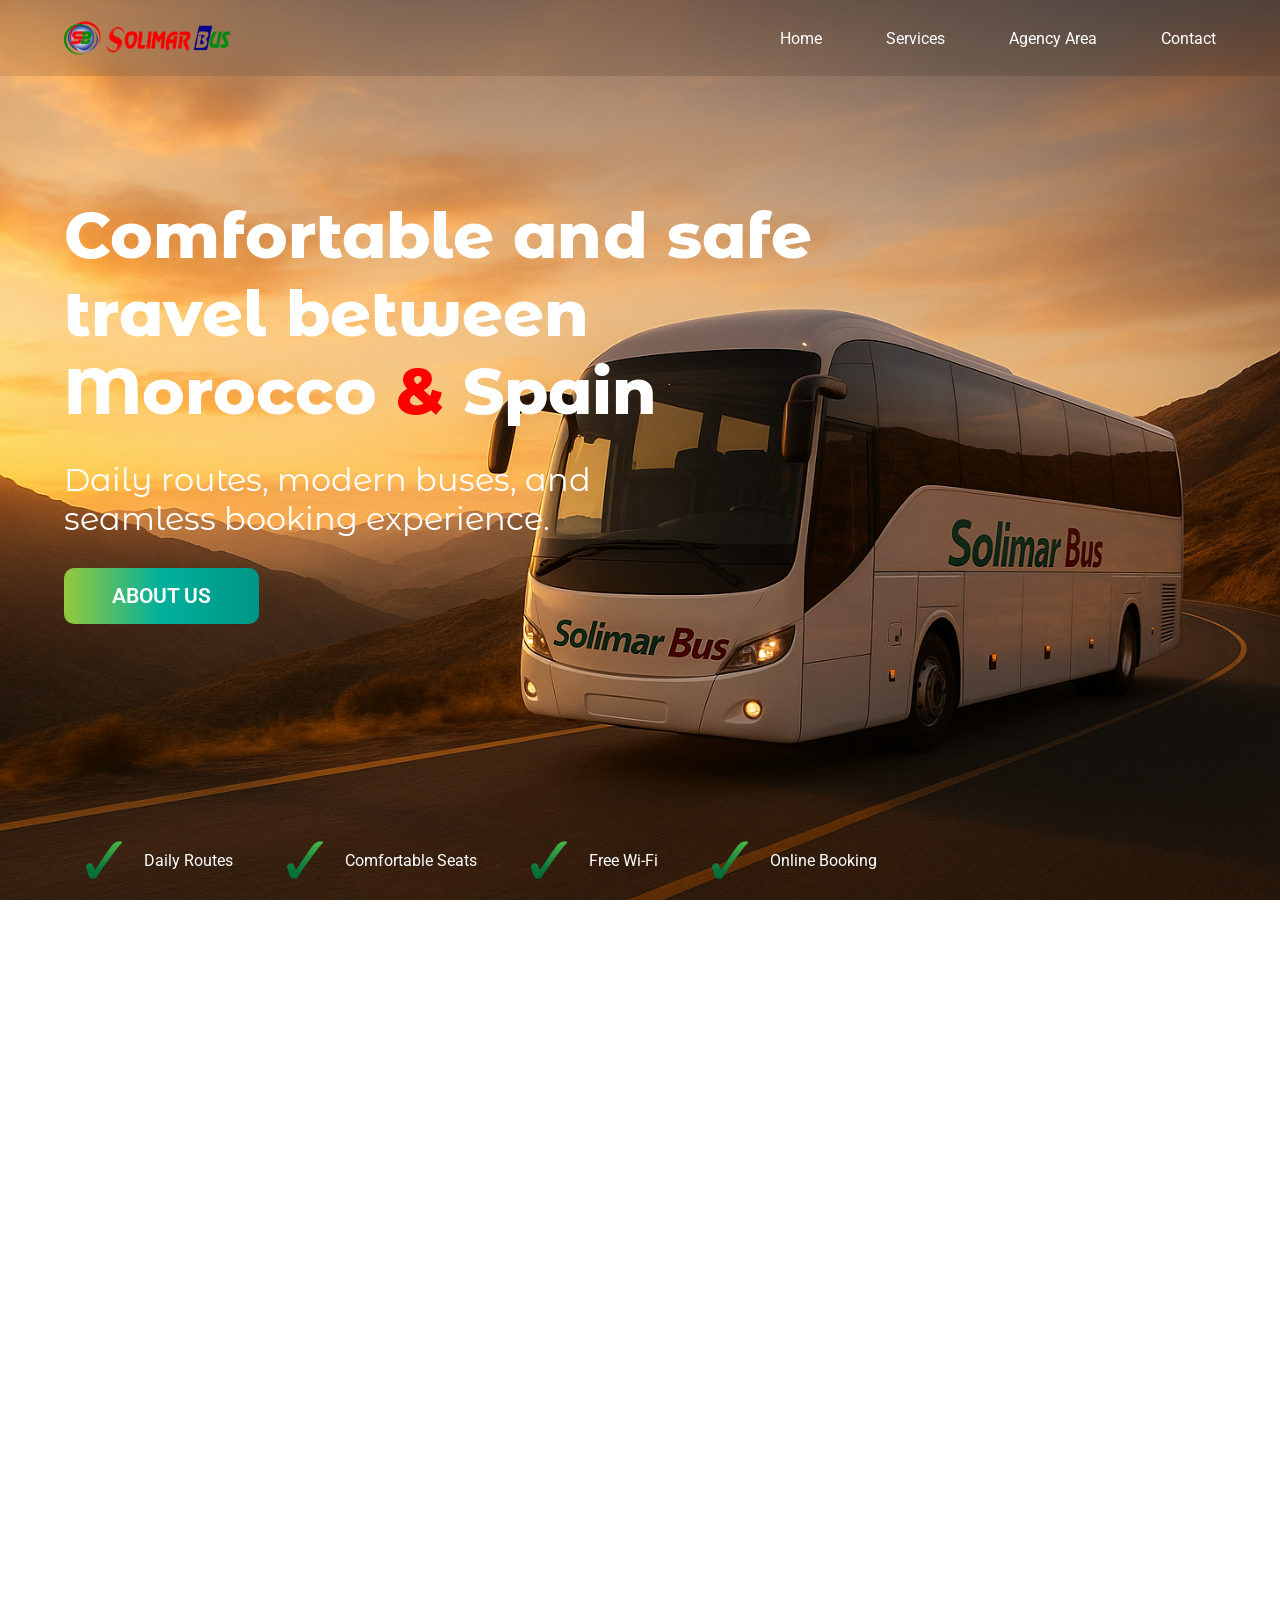
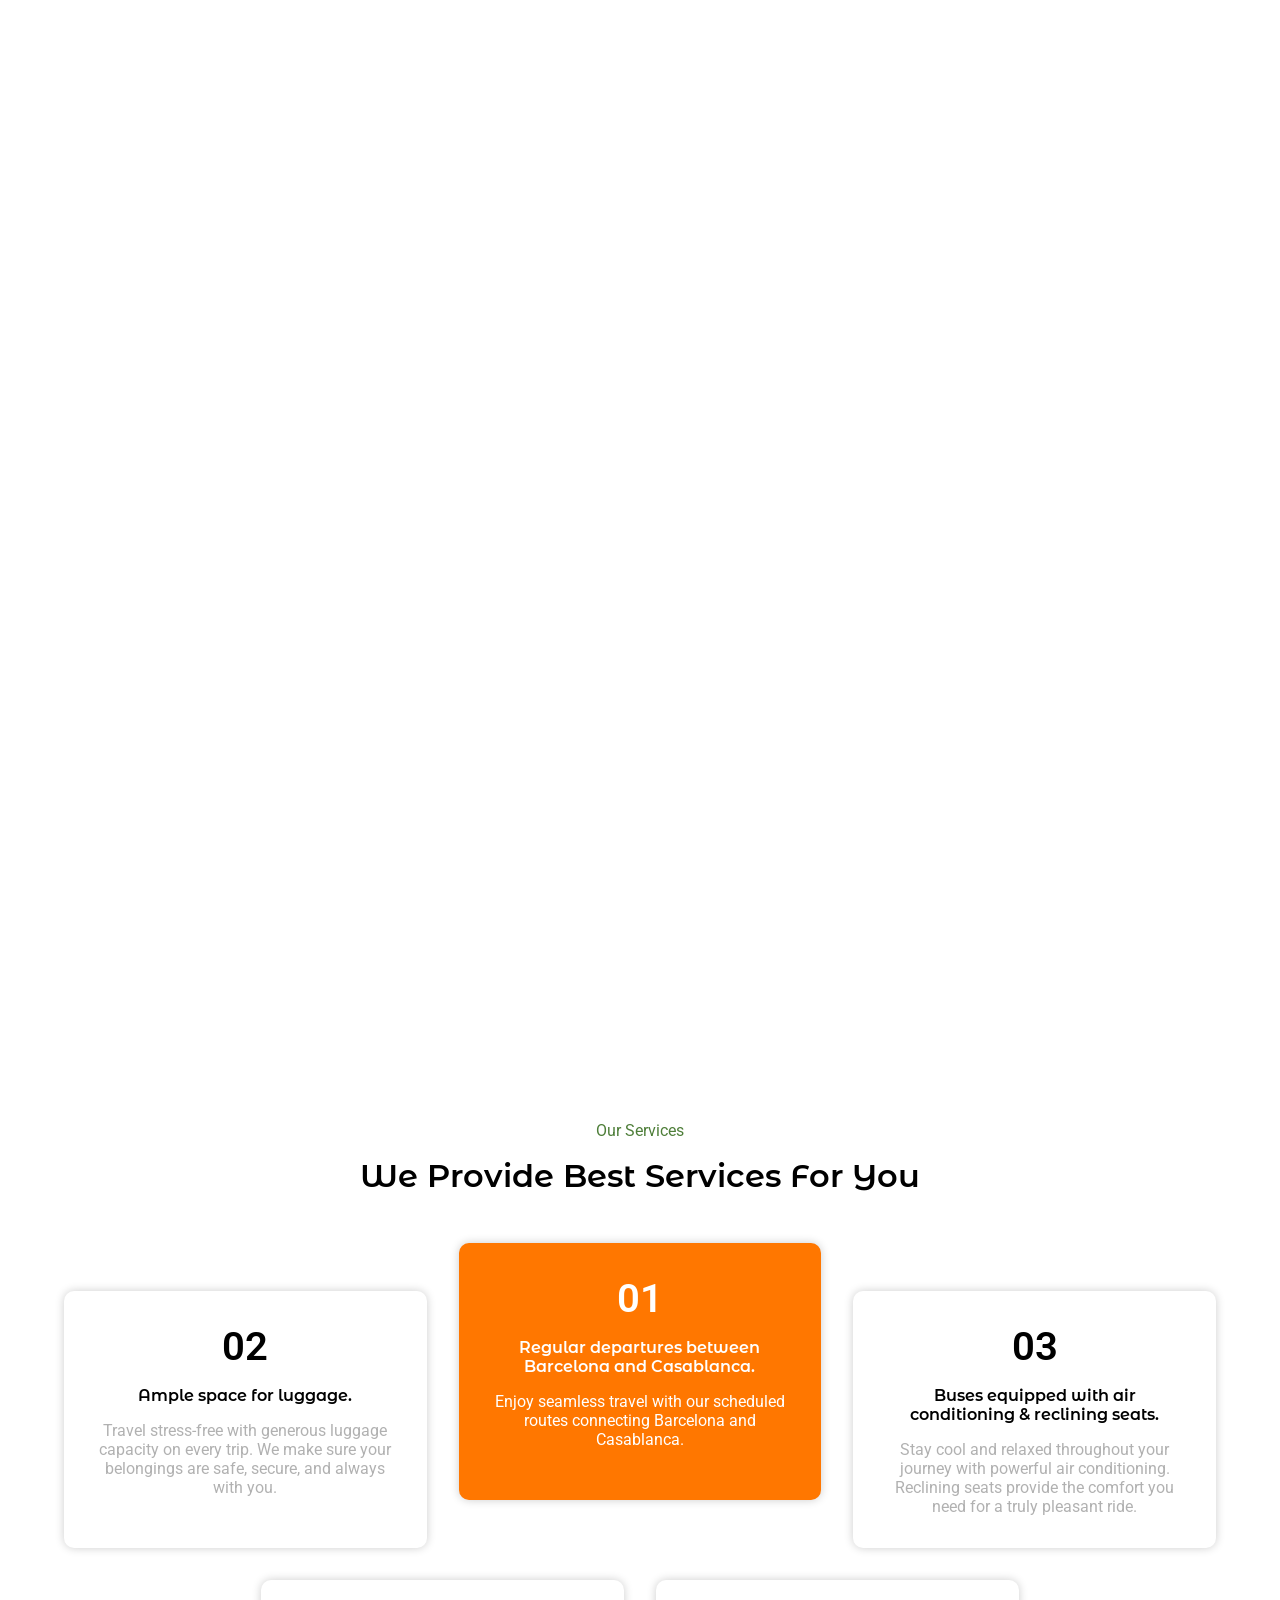
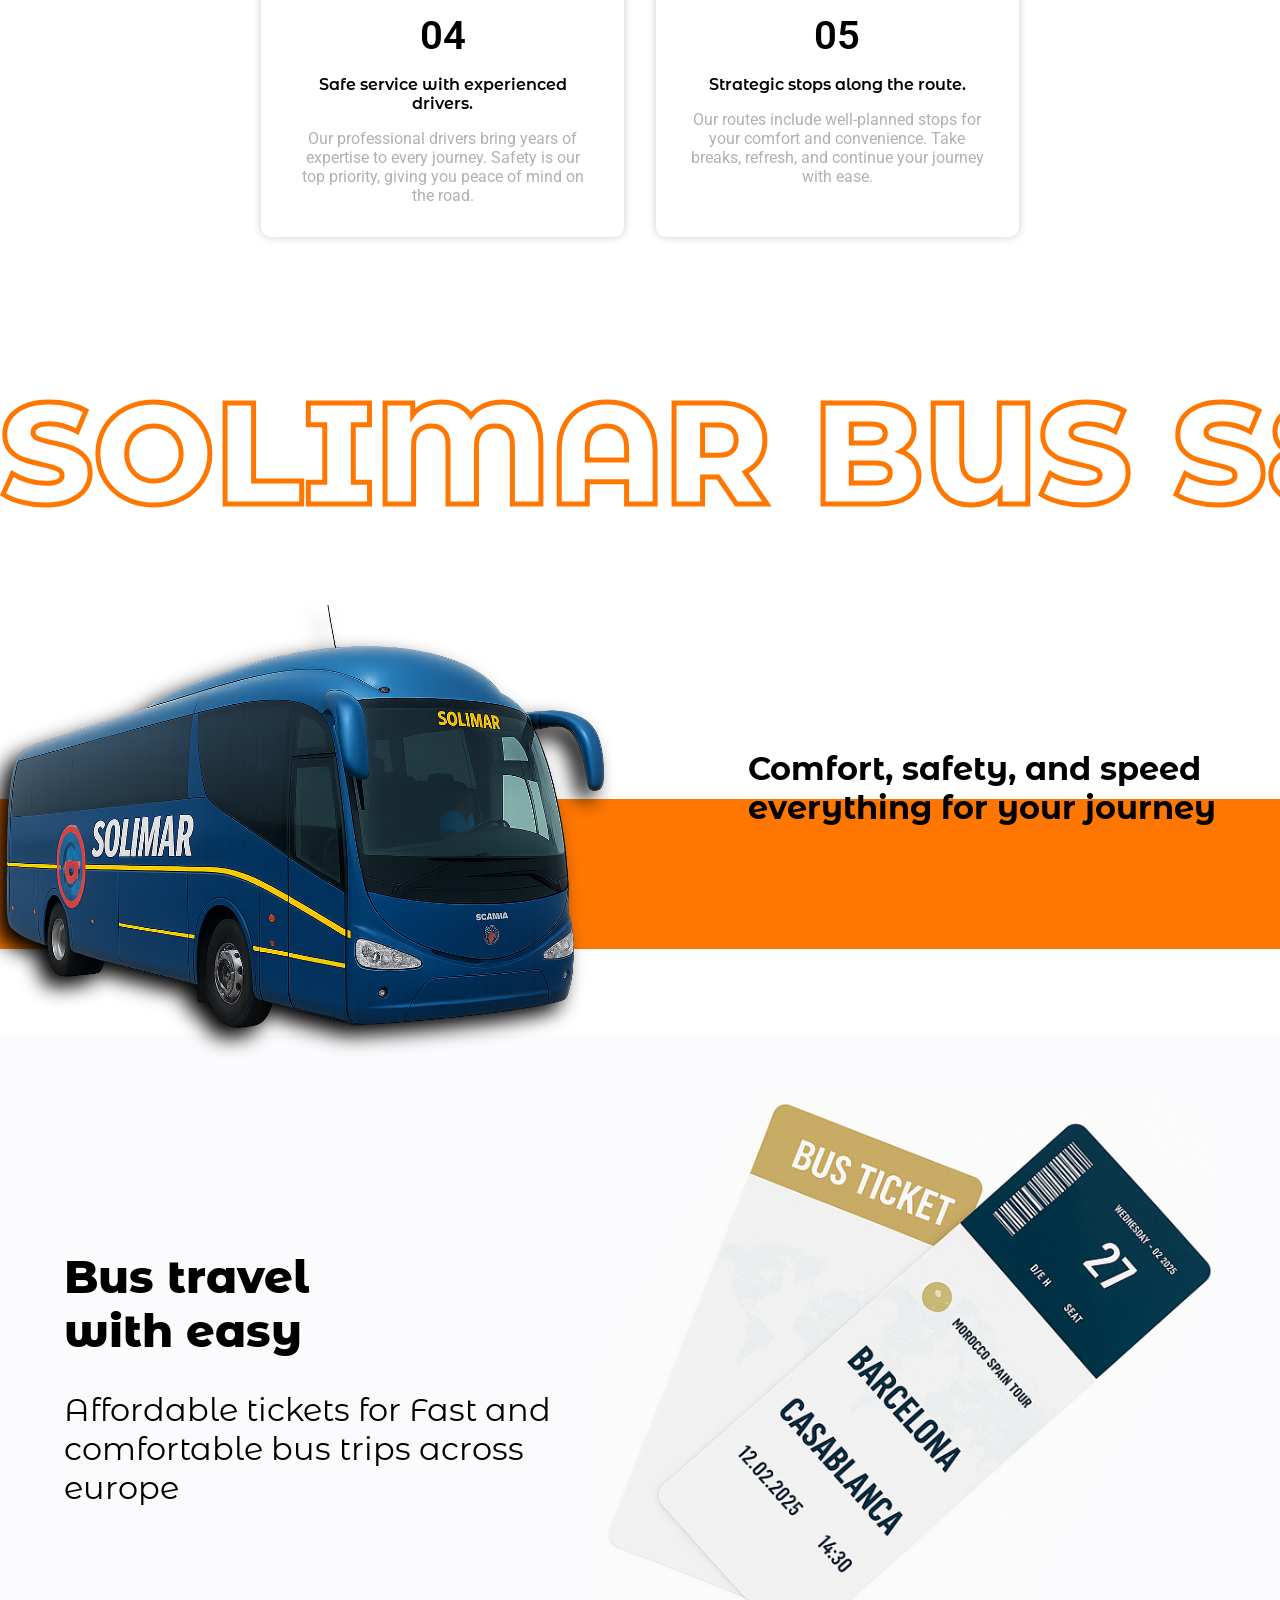
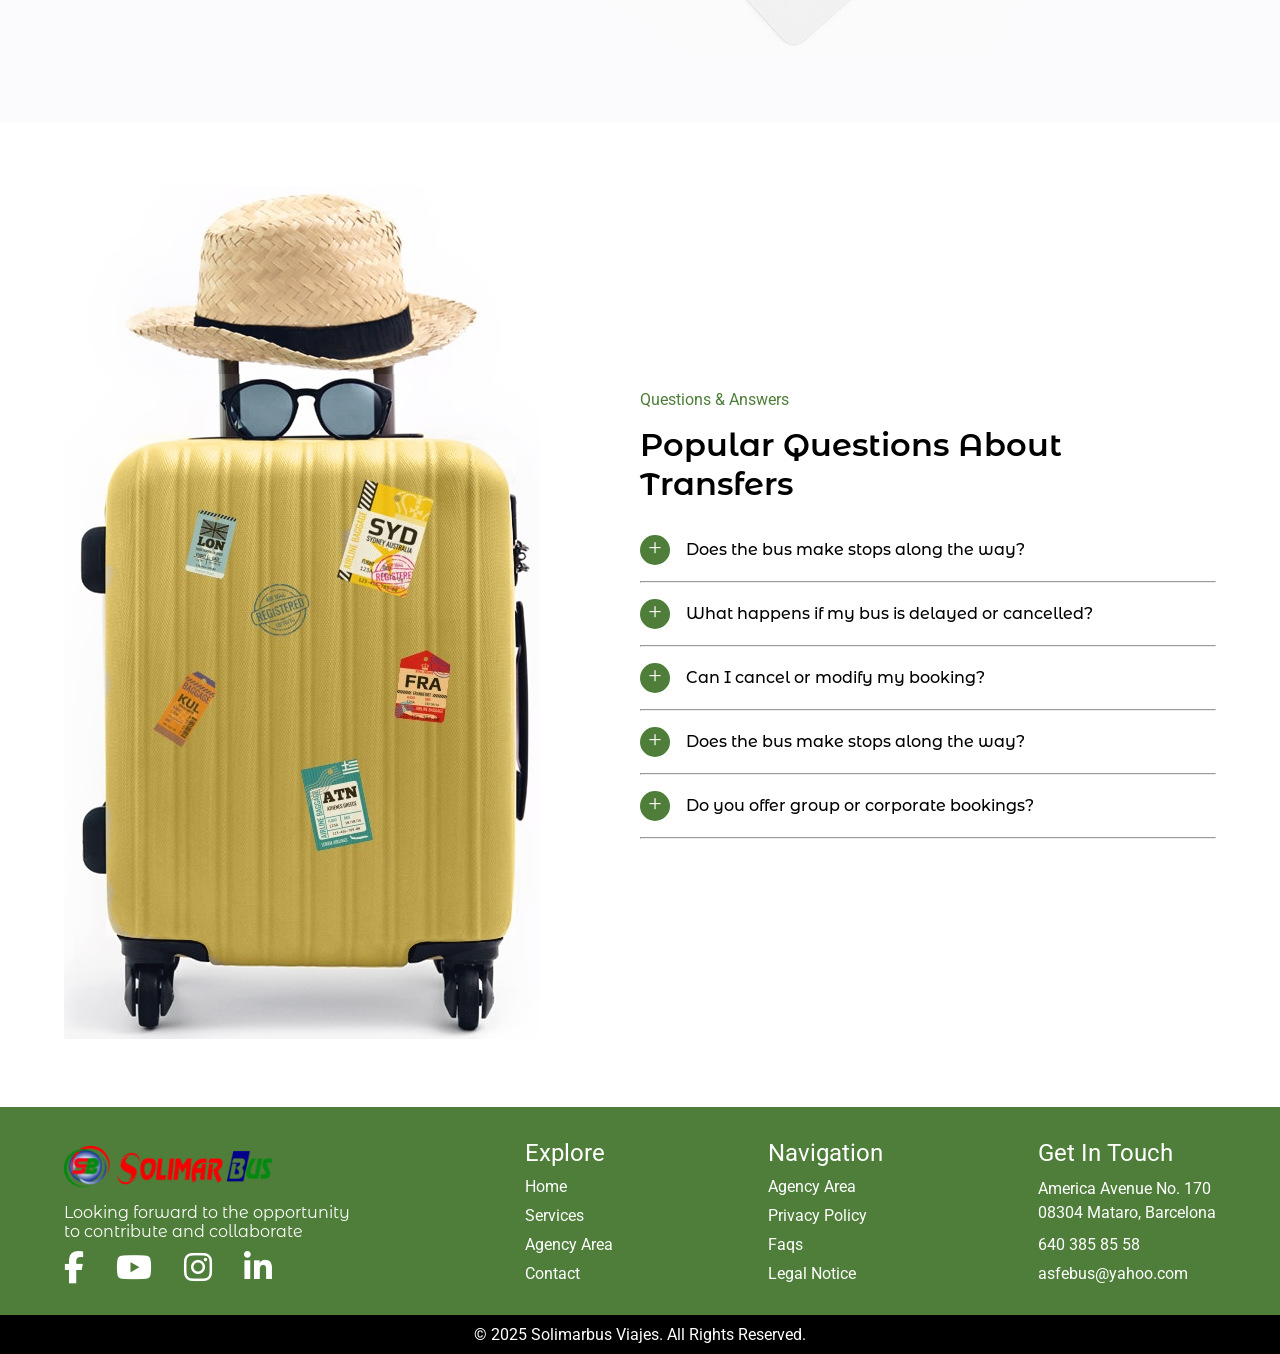
<file: index.html>
<!DOCTYPE html>
<html lang="en">

<head>
    <meta charset="UTF-8">
    <meta name="viewport" content="width=device-width, initial-scale=1.0">
    <title>Solimar Bus 🚎</title>
    <link rel="stylesheet" href="style.css">

    <!-- Fonts -->

    <link rel="preconnect" href="https://fonts.googleapis.com">
    <link rel="preconnect" href="https://fonts.gstatic.com" crossorigin>
    <link
        href="https://fonts.googleapis.com/css2?family=Montserrat+Alternates:ital,wght@0,100;0,200;0,300;0,400;0,500;0,600;0,700;0,800;0,900;1,100;1,200;1,300;1,400;1,500;1,600;1,700;1,800;1,900&display=swap"
        rel="stylesheet">

    <!-- Favicon -->
    <link rel="shortcut icon" href="/assets/logo.ico" type="image/x-icon">

    <!-- Roboto -->
    <link rel="preconnect" href="https://fonts.googleapis.com">
    <link rel="preconnect" href="https://fonts.gstatic.com" crossorigin>
    <link href="https://fonts.googleapis.com/css2?family=Roboto:ital,wght@0,100..900;1,100..900&display=swap"
        rel="stylesheet">

    <!-- Font Awesome -->
    <!-- <link rel="stylesheet" href="https://cdnjs.cloudflare.com/ajax/libs/font-awesome/7.0.1/css/all.min.css" integrity="sha512-2SwdPD6INVrV/lHTZbO2nodKhrnDdJK9/kg2XD1r9uGqPo1cUbujc+IYdlYdEErWNu69gVcYgdxlmVmzTWnetw==" crossorigin="anonymous" referrerpolicy="no-referrer" /> -->
    <link rel="stylesheet" href="https://cdnjs.cloudflare.com/ajax/libs/font-awesome/6.5.2/css/all.min.css"
        integrity="sha512-y..." crossorigin="anonymous" referrerpolicy="no-referrer" />

    <!-- AOS Animation -->
    <link rel="stylesheet" href="https://unpkg.com/aos@next/dist/aos.css" />

</head>

<body>

    <header>
        <nav>
            <div class="brand">
                <img src="/assets/mainlogo.png" alt="Solimar Logo">
            </div>
            <ul role="list" class="nav">
                <a href="/" class="active nav-link">
                    <li role="listitem" class="nav-list">
                        Home
                    </li>
                </a>
                <a href="/services.html" class="nav-link">
                    <li role="listitem" class="nav-list">
                        Services
                    </li>
                </a>
                <a href="#" class="nav-link">
                    <li role="listitem" class="nav-list">
                        Agency Area
                    </li>
                </a>
                <a href="/contact.html" class="nav-link">
                    <li role="listitem" class="nav-list">
                        Contact
                    </li>
                </a>
            </ul>
            <div class="ham">
                <div class="ham-bar"></div>
            </div>
        </nav>
    </header>
    <main>

        <section class="hero">
            <div class="hero-content">
                <div class="hero-text">
                    <div class="hero-in" data-aos="fade-up">
                        <p class="hero-headline">Comfortable and safe <br> travel between <br> Morocco <span>&</span>
                            Spain</p>
                        <p class="hero-subhead">Daily routes, modern buses, and <br> seamless booking experience.</p>
                        <a href="#expert">
                            <button type="button" class="primary-button">about us</button>
                        </a>
                    </div>
                </div>
                <div class="hero-features">
                    <div class="feature">
                        <img src="/assets/tick.webp" alt="tick">
                        <p>Daily Routes</p>
                    </div>
                    <div class="feature">
                        <img src="/assets/tick.webp" alt="tick">
                        <p>Comfortable Seats</p>
                    </div>
                    <div class="feature">
                        <img src="/assets/tick.webp" alt="tick">
                        <p>Free Wi-Fi</p>
                    </div>
                    <div class="feature">
                        <img src="/assets/tick.webp" alt="tick">
                        <p>Online Booking</p>
                    </div>
                </div>
            </div>
        </section>
        <section class="welcome">
            <div class="in-welcome">
                <div class="welcome-text" data-aos="fade-up">
                    <p class="welcome-headline">Welcome to Solimar Bus</p>
                    <p class="welcome-subheadline">Stress-free travel</p>
                </div>
                <div class="welcome-features">
                    <div class="welcome-card" data-aos="fade-up">
                        <img src="/assets/Pilot.png" alt="Pilot">
                        <p class="welcome-card-headline">Expert Drivers</p>
                        <p class="welcome-card-subheadline">Skilled, reliable drivers ensuring <br>
                            safe and timely journeys.</p>
                    </div>
                    <div class="welcome-card" data-aos="fade-up">
                        <img src="/assets/bus.png" alt="Bus">
                        <p class="welcome-card-headline">Best Buses</p>
                        <p class="welcome-card-subheadline">Comfortable, modern buses <br>
                            designed for a smooth ride.</p>
                    </div>
                    <div class="welcome-card" data-aos="fade-up">
                        <img src="/assets/seats.png" alt="Seats">
                        <p class="welcome-card-headline">Comfy Seats</p>
                        <p class="welcome-card-subheadline">Spacious, cozy seats for <br>
                            a relaxing travel experience.</p>
                    </div>
                </div>
            </div>
        </section>
        <section class="about">
            <div class="in-about">
                <div class="about-text" data-aos="fade-up">
                    <p class="about-headline">About us</p>
                    <p class="about-subheadline">Solimarbus Viajes offers a reliable and efficient transportation
                        service between <br class="break">
                        Barcelona and Casablanca. </p>
                    <p class="about-smallheadline">We have modern and comfortable buses to ensure a pleasant and safe
                        trip.</p>
                    <div class="about-features">
                        <div class="about-feature">
                            <div class="round-flex">
                                <img src="/assets/tick-hi.png" alt="Tick">
                            </div>
                            <p>Brilient Client Service</p>
                        </div>
                        <div class="about-feature">
                            <div class="round-flex">
                                <img src="/assets/tick-hi.png" alt="Tick">
                            </div>
                            <p>User Experience</p>
                        </div>
                        <div class="about-feature">
                            <div class="round-flex">
                                <img src="/assets/tick-hi.png" alt="Tick">
                            </div>
                            <p>24/7 Support</p>
                        </div>
                        <div class="about-feature">
                            <div class="round-flex">
                                <img src="/assets/tick-hi.png" alt="Tick">
                            </div>
                            <p>Big Data & Analytics</p>
                        </div>
                        <div class="about-feature">
                            <div class="round-flex">
                                <img src="/assets/tick-hi.png" alt="Tick">
                            </div>
                            <p>Free Consultations</p>
                        </div>
                        <div class="about-feature">
                            <div class="round-flex">
                                <img src="/assets/tick-hi.png" alt="Tick">
                            </div>
                            <p>Quick Tips and Advice</p>
                        </div>
                    </div>
                </div>
                <div class="about-image" data-aos="fade-up">
                    <img src="/assets/solimar.png" alt="Solimar Bus">
                </div>
            </div>
        </section>
        <section class="expert" id="expert">
            <div class="in-expert" data-aos="fade-up">
                <div class="expert-image-sec">
                    <img src="/assets/standingGirl.jpg" alt="standingGirl">
                    <div class="down-text">
                        <p class="down-text-headline">We Provide Best Bus For You</p>
                        <p class="down-text-subheadline">We offer modern, well-maintained buses designed for
                            comfort and safety. Your journey matters,
                            so we ensure the best ride every time.</p>
                        <p class="down-text-subheadline">Our fleet is equipped with spacious seating and
                            modern amenities.
                            Travel with confidence knowing you’re in the
                            best hands on the road.</p>
                    </div>
                </div>
                <div class="expert-text">
                    <p class="expert-headline">Why Choose Us</p>
                    <p class="expert-subheadline">We Are Experts In Bus Charter 
                        Service Company Since 1997 </p>
                    <p class="expert-smallheadline">Trusted bus charter experts since 1997, delivering safe, reliable,
                        and professional travel solutions. Experience comfort and excellence with every journey.</p>
                    <div class="expert-features">
                        <div class="expert-feature">
                            <p class="expert-feature-headline">25 <span>+</span></p>
                            <p class="expert-feature-subheadline">Buses Ready</p>
                        </div>
                        <div class="expert-feature">
                            <p class="expert-feature-headline">2640<span>+</span></p>
                            <p class="expert-feature-subheadline">Satisfied Customers</p>
                        </div>
                        <div class="expert-feature">
                            <p class="expert-feature-headline">2836<span>+</span></p>
                            <p class="expert-feature-subheadline">Booking Done</p>
                        </div>
                        <div class="expert-feature">
                            <p class="expert-feature-headline">15<span>+</span></p>
                            <p class="expert-feature-subheadline">Professionals Teams</p>
                        </div>
                    </div>
                </div>
            </div>
        </section>
        <section class="services">
            <div class="in-services">
                <p class="services-headline" >Our Services</p>
                <p class="services-subheadline" >We Provide Best Services For You</p>
                <div class="services-features">
                    <div class="service-card-row-1">
                        <div class="services-card" >
                            <p class="service-card-number">02</p>
                            <p class="service-card-headline">Ample space for luggage.</p>
                            <p class="service-card-smallheadline">Travel stress-free with generous luggage capacity on
                                every trip. We make sure your belongings are safe, secure, and always with you.</p>
                        </div>
                        <div class="services-card orange-card" >
                            <p class="service-card-number">01</p>
                            <p class="service-card-headline"> Regular departures between
                                Barcelona and Casablanca.</p>
                            <p class="service-card-smallheadline">Enjoy seamless travel with our scheduled
                                routes connecting Barcelona and
                                Casablanca.</p>
                        </div>
                        <div class="services-card" >
                            <p class="service-card-number">03</p>
                            <p class="service-card-headline"> Buses equipped with air conditioning & reclining seats.
                            </p>
                            <p class="service-card-smallheadline">Stay cool and relaxed throughout your journey with
                                powerful air conditioning. Reclining seats provide the comfort you need for a truly
                                pleasant ride.</p>
                        </div>
                        <div class="grid-span-0"></div>
                        <div class="services-card" >
                            <p class="service-card-number">04</p>
                            <p class="service-card-headline"> Safe service with experienced drivers.</p>
                            <p class="service-card-smallheadline">Our professional drivers bring years of expertise to
                                every journey. Safety is our top priority, giving you peace of mind on the road.</p>
                        </div>
                        <div class="services-card" >
                            <p class="service-card-number">05</p>
                            <p class="service-card-headline">Strategic stops along the route.</p>
                            <p class="service-card-smallheadline">Our routes include well-planned stops for your comfort
                                and convenience. Take breaks, refresh, and continue your journey with ease.</p>
                        </div>
                        <div class="grid-span-0"></div>
                    </div>
                </div>
            </div>
        </section>
        <section class="marquee-brand">
            <p>solimar bus service solimar bus service</p>
        </section>
        <section class="comfort">
            <div class="in-comfort">
                <div class="comfort-image">
                    <img src="/assets/solimarBus2.png" alt="Solimar Bus">
                </div>
                <div class="comfort-text" >
                    <p>Comfort, safety, and speed <br>
                        everything for your journey</p>
                </div>
            </div>
            <div class="orange-rect"></div>
        </section>
        <section class="ticket">
            <div class="in-ticket">
                <div class="ticket-text" >
                    <p class="ticket-headline">Bus travel <br> with easy</p>
                    <p class="ticket-subheadline">Affordable tickets for Fast and comfortable
                        bus trips across europe</p>
                </div>
                <div class="ticket-image" >
                    <img src="/assets/tickets.png" alt="Ticket">
                </div>
            </div>
        </section>
        <section class="qa">
            <div class="in-qa">
                <div class="qa-image" >
                    <img src="/assets/luggage.jpg" alt="Luggage">
                </div>
                <div class="qa-text" >
                    <p class="qa-headline">Questions & Answers</p>
                    <p class="qa-subheadline">Popular Questions About Transfers</p>
                    <div class="questions">
                        <div class="question-card">
                            <div class="in-question-card">
                                <div class="question-flex">
                                    <span class="minus">-</span>
                                    <span class="plus">+</span>
                                </div>
                                <p>Does the bus make stops along the way?</p>
                            </div>
                            <p class="answer">Yes, our buses make strategic stops along the
                                route for your comfort and convenience.</p>
                        </div>
                        <hr>
                        <div class="question-card">
                            <div class="in-question-card">
                                <div class="question-flex">
                                    <span class="minus">-</span>
                                    <span class="plus">+</span>
                                </div>
                                <p>What happens if my bus is delayed or cancelled?</p>
                            </div>
                            <p class="answer">In case of any delay or cancellation, you will receive instant
                                notifications through SMS or WhatsApp.</p>
                        </div>
                        <hr>
                        <div class="question-card">
                            <div class="in-question-card">
                                <div class="question-flex">
                                    <span class="minus">-</span>
                                    <span class="plus">+</span>
                                </div>
                                <p>Can I cancel or modify my booking?</p>
                            </div>
                            <p class="answer">Yes, you can cancel or change your booking up to a few hours before
                                departure. A small cancellation fee may apply, depending on the time of cancellation.
                            </p>
                        </div>
                        <hr>
                        <div class="question-card">
                            <div class="in-question-card">
                                <div class="question-flex">
                                    <span class="minus">-</span>
                                    <span class="plus">+</span>
                                </div>
                                <p>Does the bus make stops along the way?</p>
                            </div>
                            <p class="answer">Yes, our buses make strategic stops along the
                                route for your comfort and convenience.</p>
                        </div>
                        <hr>
                        <div class="question-card">
                            <div class="in-question-card">
                                <div class="question-flex">
                                    <span class="minus">-</span>
                                    <span class="plus">+</span>
                                </div>
                                <p>Do you offer group or corporate bookings?</p>
                            </div>
                            <p class="answer">Absolutely! We provide customized packages for group travel, corporate
                                events, and tours.</p>
                        </div>
                        <hr>
                    </div>
                </div>
            </div>
        </section>
    </main>

    <footer>
        <div class="in-footer">
            <div class="footer-left">
                <img src="/assets/mainlogo.png" alt="Solimar Logo">
                <p>Looking forward to the opportunity <br>
                    to contribute and collaborate</p>
                <div class="social-icons">
                    <a href="#">
                        <i class="fa-brands fa-facebook-f"></i>
                    </a>
                    <a href="#">
                        <i class="fa-brands fa-youtube"></i>
                    </a>
                    <a href="#">
                        <i class="fa-brands fa-instagram"></i>
                    </a>
                    <a href="#">
                        <i class="fa-brands fa-linkedin-in"></i>
                    </a>
                </div>
            </div>
            <div class="footer-right">
                <div class="explore">
                    <p class="social-headline">Explore</p>
                    <ul role="list" class="nav">
                        <a href="/" class="active nav-link">
                            <li role="listitem" class="nav-list">
                                Home
                            </li>
                        </a>
                        <a href="/services.html" class="nav-link">
                            <li role="listitem" class="nav-list">
                                Services
                            </li>
                        </a>
                        <a href="#" class="nav-link">
                            <li role="listitem" class="nav-list">
                                Agency Area
                            </li>
                        </a>
                        <a href="/contact.html" class="nav-link">
                            <li role="listitem" class="nav-list">
                                Contact
                            </li>
                        </a>
                    </ul>
                </div>
                <div class="navigation">
                    <p class="social-headline">Navigation</p>
                    <div role="list">
                        <ul role="list" class="nav">
                            <a href="#" class="active nav-link">
                                <li role="listitem" class="nav-list">
                                    Agency Area
                                </li>
                            </a>
                            <a href="/privacy.html" class="nav-link">
                                <li role="listitem" class="nav-list">
                                    Privacy Policy
                                </li>
                            </a>
                            <a href="/faq.html" class="nav-link">
                                <li role="listitem" class="nav-list">
                                    Faqs
                                </li>
                            </a>
                            <a href="/legal.html" class="nav-link">
                                <li role="listitem" class="nav-list">
                                    Legal Notice
                                </li>
                            </a>
                        </ul>
                    </div>
                </div>
                <div class="touch">
                    <p class="social-headline">Get In Touch</p>
                    <div>
                        <p class="address">America Avenue No. 170 <br>
                            08304 Mataro, Barcelona</p>

                        <a href="tel:640 385 85 58">
                            <p class="mobile">640 385 85 58</p>
                        </a>
                        <a href="mailto:asfebus@yahoo.com">
                            <p>asfebus@yahoo.com</p>
                        </a>
                    </div>
                </div>
            </div>
        </div>
    </footer>
    <div class="legal">
        <p>© 2025 Solimarbus Viajes. All Rights Reserved.</p>
    </div>
    <script src="script.js"></script>
    <script src="https://unpkg.com/aos@next/dist/aos.js"></script>
    <script>
        AOS.init({
            duration: 1000,   
            // once: true,       
            // offset: 120    
        });
    </script>
</body>

</html>
</file>
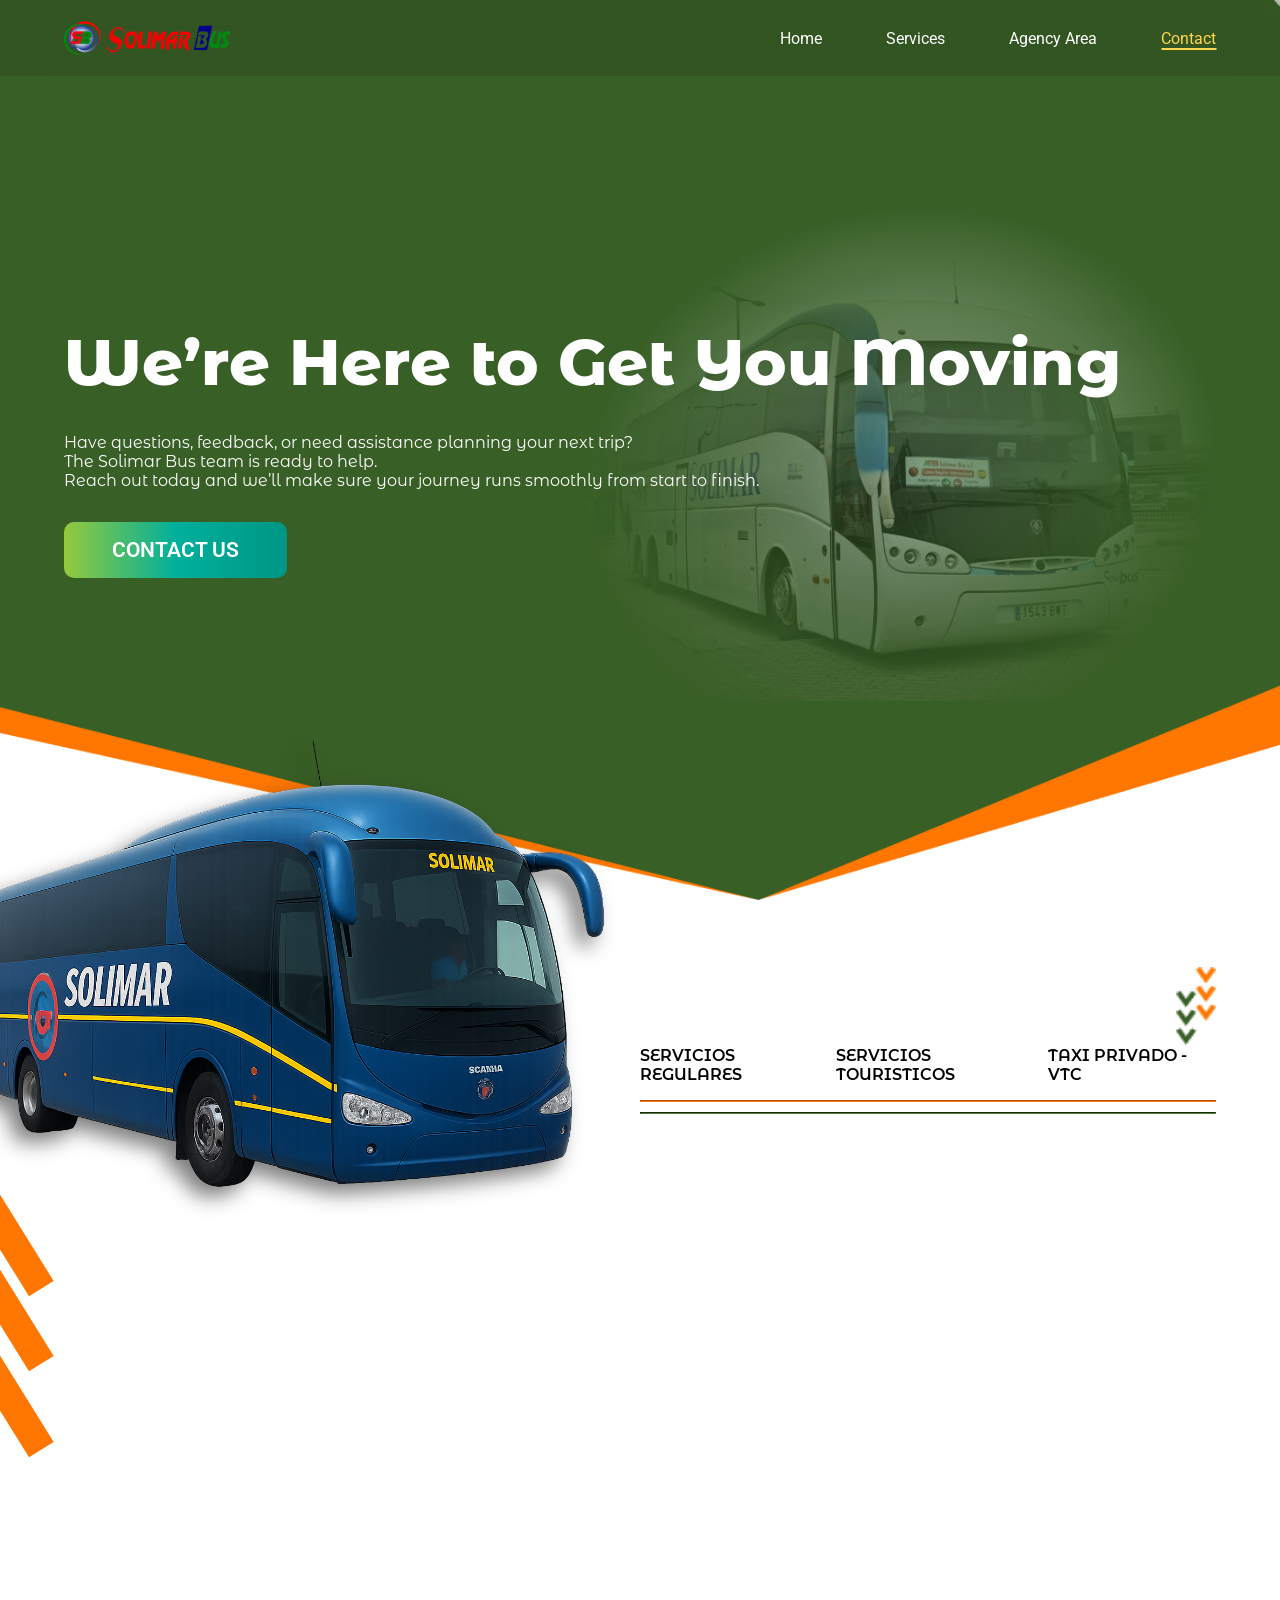
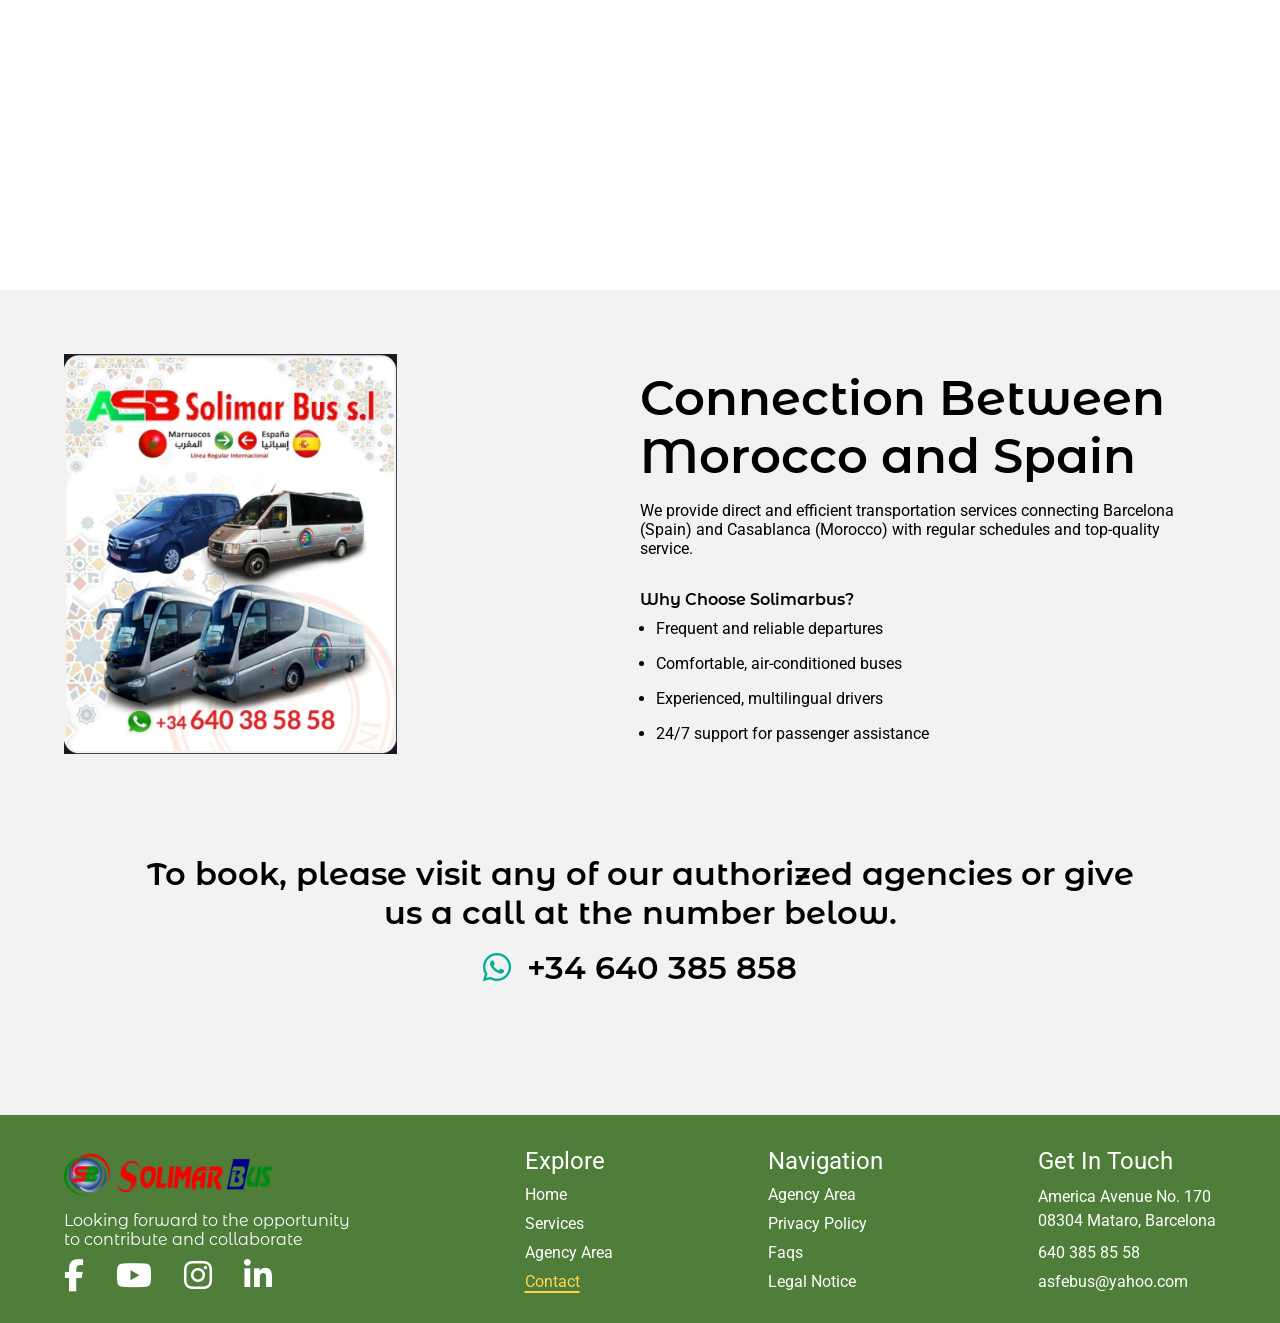
<file: contact.html>
<!DOCTYPE html>
<html lang="en">

<head>
    <meta charset="UTF-8">
    <meta name="viewport" content="width=device-width, initial-scale=1.0">
    <title>Contact Solimar Bus 🚎</title>
    <link rel="stylesheet" href="style.css">

    <!-- Fonts -->

    <link rel="preconnect" href="https://fonts.googleapis.com">
    <link rel="preconnect" href="https://fonts.gstatic.com" crossorigin>
    <link
        href="https://fonts.googleapis.com/css2?family=Montserrat+Alternates:ital,wght@0,100;0,200;0,300;0,400;0,500;0,600;0,700;0,800;0,900;1,100;1,200;1,300;1,400;1,500;1,600;1,700;1,800;1,900&display=swap"
        rel="stylesheet">

    <!-- Favicon -->
    <link rel="shortcut icon" href="/assets/logo.ico" type="image/x-icon">

    <!-- Roboto -->
    <link rel="preconnect" href="https://fonts.googleapis.com">
    <link rel="preconnect" href="https://fonts.gstatic.com" crossorigin>
    <link href="https://fonts.googleapis.com/css2?family=Roboto:ital,wght@0,100..900;1,100..900&display=swap"
        rel="stylesheet">

    <!-- Font Awesome -->
    <!-- <link rel="stylesheet" href="https://cdnjs.cloudflare.com/ajax/libs/font-awesome/7.0.1/css/all.min.css" integrity="sha512-2SwdPD6INVrV/lHTZbO2nodKhrnDdJK9/kg2XD1r9uGqPo1cUbujc+IYdlYdEErWNu69gVcYgdxlmVmzTWnetw==" crossorigin="anonymous" referrerpolicy="no-referrer" /> -->
    <link rel="stylesheet" href="https://cdnjs.cloudflare.com/ajax/libs/font-awesome/6.5.2/css/all.min.css"
        integrity="sha512-y..." crossorigin="anonymous" referrerpolicy="no-referrer" />

    <!-- AOS Animation -->
    <link rel="stylesheet" href="https://unpkg.com/aos@next/dist/aos.css" />

</head>

<body>
    <header>
        <nav>
            <div class="brand">
                <img src="/assets/mainlogo.png" alt="Solimar Logo">
            </div>
            <ul role="list" class="nav">
                <a href="/" class="active nav-link">
                    <li role="listitem" class="nav-list">
                        Home
                    </li>
                </a>
                <a href="/services.html" class="nav-link">
                    <li role="listitem" class="nav-list">
                        Services
                    </li>
                </a>
                <a href="#" class="nav-link">
                    <li role="listitem" class="nav-list">
                        Agency Area
                    </li>
                </a>
                <a href="/contact.html" class="nav-link">
                    <li role="listitem" class="nav-list">
                        Contact
                    </li>
                </a>
            </ul>
            <div class="ham">
                <div class="ham-bar"></div>
            </div>
        </nav>
    </header>
    <main>
        <section class="contact-hero">
            <div class="in-contact-hero">
                <div class="contact-text" data-aos="fade-up">
                    <p class="contact-headline">We’re Here to Get You Moving</p>
                    <p class="contact-subheadline">Have questions, feedback, or need assistance planning your next trip?
                        <br>
                        The Solimar Bus team is ready to help. <br>
                        Reach out today and we’ll make sure your journey runs smoothly from start to finish.</p>
                    <a href="#contact-sec"> <button type="button" class="primary-button">CONTACT US</button></a>
                </div>
            </div>
        </section>
        <section class="servicios">
            <img src="/assets/arrows.png" alt="arrows" class="arrows">
            <div class="in-servicios">
                <div class="servicios-image" >
                    <img src="/assets/solimarBus2.png" alt="Solimar Bus">
                </div>
                <div class="servicios-text">
                    <div class="servicios-flex">
                        <p>SERVICIOS REGULARES</p>
                        <p>SERVICIOS TOURISTICOS</p>
                        <p>TAXI PRIVADO -VTC</p>
                    </div>
                    <hr class="orange">
                    <hr class="green">
                </div>
            </div>
        </section>
        <section class="contact-sec" id="contact-sec">
            <img src="/assets/halfArrow.png" alt="Half Arrow" class="half-arrow">
            <div class="in-contact-sec">
                <div class="contact-text-sec" data-aos="fade-up-right">
                    <p class="contact-text-headline">We are here to help you</p>
                    <p class="contact-text-subheadline"><span>Discuss</span> your plan
                        with us </p>
                    <p class="contact-text-small-headline">Whether you’re booking a ride, managing a group trip,
                        or just want to learn more about our routes, <br> our friendly
                        Solimar Bus support team is only a message away.</p>
                    <div class="contact-details">
                        <div class="contact-flex">
                            <i class="fa-solid fa-phone"></i>
                            <div>
                                <p>Call</p>
                                <a href="tel:640 385 858">640 385 858</a>
                            </div>
                        </div>
                        <div class="contact-flex">
                            <i class="fa-solid fa-envelope"></i>
                            <div>
                                <p>Email</p>
                                <a href="mailto:asfebus@yahoo.com">asfebus@yahoo.com</a>
                            </div>
                        </div>
                    </div>
                </div>
                <div class="contact-form" data-aos="fade-up-left">
                    <form action="#">
                        <div>
                            <label for="name">Name</label>
                            <input type="text" name="name" id="name">
                            <p id="name-error" class="form-error">Please enter your name..</p>
                        </div>
                        <div>
                            <label for="email">Email</label>
                            <input type="text" name="email" id="email" >
                            <p id="email-error" class="form-error">Please enter valid email..</p>
                        </div>
                        <div>
                            <label for="message">Message</label>
                            <textarea name="message" id="message"></textarea>
                            <p id="msg-error" class="form-error">Please add your message..</p>
                        </div>
                        <button type="submit" class="primary-button">SUBMIT</button>
                    </form>
                </div>
            </div>
        </section>
        <section class="why-choose">
            <div class="in-choose">
                <div class="choose-image">
                    <img src="/assets/promo.png" alt="Promo Image">
                </div>
                <div class="choose-text">
                    <p class="choose-headline">Connection Between Morocco and Spain</p>
                    <p class="choose-subheadline">We provide direct and efficient transportation services connecting Barcelona (Spain) and Casablanca (Morocco) with regular schedules and top-quality service.</p>
                    <div class="choose-why">
                        <p class="choose-why-headline">Why Choose Solimarbus?</p>
                        <ul>
                            <li>Frequent and reliable departures</li>
                            <li>Comfortable, air-conditioned buses</li>
                            <li>Experienced, multilingual drivers</li>
                            <li>24/7 support for passenger assistance</li>
                        </ul>
                    </div>
                </div>
            </div>
            <div class="for-booking">
                <p>To book, please visit any of our authorized agencies or give us a call at the number below.</p>
                <a class="booking-flex" href="https://wa.me/34640385858?text=Hello,%20I%20want%20to%20book" target="_blank">
                    <i class="fa-brands fa-whatsapp"></i>
                    +34 640 385 858
                </a>
            </div>
        </section>
    </main>

    <footer>
        <div class="in-footer">
            <div class="footer-left">
                <img src="/assets/mainlogo.png" alt="Solimar Logo">
                <p>Looking forward to the opportunity <br>
                    to contribute and collaborate</p>
                <div class="social-icons">
                    <a href="#">
                        <i class="fa-brands fa-facebook-f"></i>
                    </a>
                    <a href="#">
                        <i class="fa-brands fa-youtube"></i>
                    </a>
                    <a href="#">
                        <i class="fa-brands fa-instagram"></i>
                    </a>
                    <a href="#">
                        <i class="fa-brands fa-linkedin-in"></i>
                    </a>
                </div>
            </div>
            <div class="footer-right">
                <div class="explore">
                    <p class="social-headline">Explore</p>
                    <ul role="list" class="nav">
                        <a href="/" class="active nav-link">
                            <li role="listitem" class="nav-list">
                                Home
                            </li>
                        </a>
                        <a href="/services.html" class="nav-link">
                            <li role="listitem" class="nav-list">
                                Services
                            </li>
                        </a>
                        <a href="#" class="nav-link">
                            <li role="listitem" class="nav-list">
                                Agency Area
                            </li>
                        </a>
                        <a href="/contact.html" class="nav-link">
                            <li role="listitem" class="nav-list">
                                Contact
                            </li>
                        </a>
                    </ul>
                </div>
                <div class="navigation">
                    <p class="social-headline">Navigation</p>
                    <div role="list">
                        <ul role="list" class="nav">
                            <a href="#" class="active nav-link">
                                <li role="listitem" class="nav-list">
                                    Agency Area
                                </li>
                            </a>
                            <a href="/privacy.html" class="nav-link">
                                <li role="listitem" class="nav-list">
                                    Privacy Policy
                                </li>
                            </a>
                            <a href="/faq.html" class="nav-link">
                                <li role="listitem" class="nav-list">
                                    Faqs
                                </li>
                            </a>
                            <a href="/legal.html" class="nav-link">
                                <li role="listitem" class="nav-list">
                                    Legal Notice
                                </li>
                            </a>
                        </ul>
                    </div>
                </div>
                <div class="touch">
                    <p class="social-headline">Get In Touch</p>
                    <div>
                        <p class="address">America Avenue No. 170 <br>
                            08304 Mataro, Barcelona</p>
                        
                        <a href="tel:640 385 85 58">
                            <p class="mobile">640 385 85 58</p>
                        </a>
                        <a href="mailto:asfebus@yahoo.com">
                            <p>asfebus@yahoo.com</p>
                        </a>
                    </div>
                </div>
            </div>
        </div>
    </footer>
    <script src="script.js"></script>
    <script src="https://unpkg.com/aos@next/dist/aos.js"></script>
<script>
  AOS.init({
    duration: 1000,   
    // once: true,       
    offset: 120     
  });
</script>
</body>

</html>
</file>
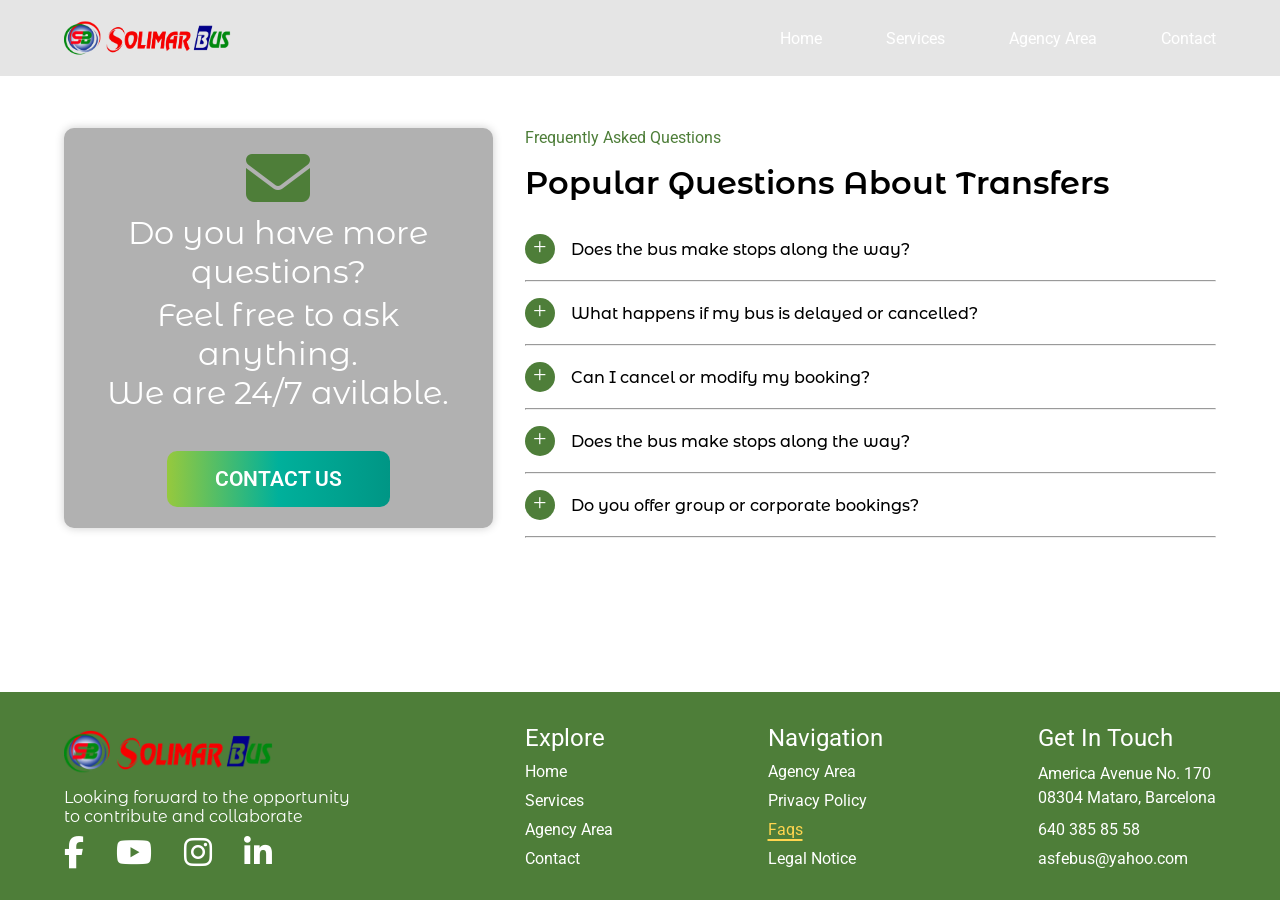
<file: faq.html>
<!DOCTYPE html>
<html lang="en">

<head>
    <meta charset="UTF-8">
    <meta name="viewport" content="width=device-width, initial-scale=1.0">
    <title>Privacy Policy Solimar Bus 🚎</title>
    <link rel="stylesheet" href="style.css">

    <!-- Fonts -->

    <link rel="preconnect" href="https://fonts.googleapis.com">
    <link rel="preconnect" href="https://fonts.gstatic.com" crossorigin>
    <link
        href="https://fonts.googleapis.com/css2?family=Montserrat+Alternates:ital,wght@0,100;0,200;0,300;0,400;0,500;0,600;0,700;0,800;0,900;1,100;1,200;1,300;1,400;1,500;1,600;1,700;1,800;1,900&display=swap"
        rel="stylesheet">

    <!-- Favicon -->
    <link rel="shortcut icon" href="/assets/logo.ico" type="image/x-icon">

    <!-- Roboto -->
    <link rel="preconnect" href="https://fonts.googleapis.com">
    <link rel="preconnect" href="https://fonts.gstatic.com" crossorigin>
    <link href="https://fonts.googleapis.com/css2?family=Roboto:ital,wght@0,100..900;1,100..900&display=swap"
        rel="stylesheet">

    <!-- Font Awesome -->
    <!-- <link rel="stylesheet" href="https://cdnjs.cloudflare.com/ajax/libs/font-awesome/7.0.1/css/all.min.css" integrity="sha512-2SwdPD6INVrV/lHTZbO2nodKhrnDdJK9/kg2XD1r9uGqPo1cUbujc+IYdlYdEErWNu69gVcYgdxlmVmzTWnetw==" crossorigin="anonymous" referrerpolicy="no-referrer" /> -->
    <link rel="stylesheet" href="https://cdnjs.cloudflare.com/ajax/libs/font-awesome/6.5.2/css/all.min.css"
        integrity="sha512-y..." crossorigin="anonymous" referrerpolicy="no-referrer" />

</head>

<body>
    <header>
        <nav>
            <div class="brand">
                <img src="/assets/mainlogo.png" alt="Solimar Logo">
            </div>
            <ul role="list" class="nav">
                <a href="/" class="active nav-link">
                    <li role="listitem" class="nav-list">
                        Home
                    </li>
                </a>
                <a href="/services.html" class="nav-link">
                    <li role="listitem" class="nav-list">
                        Services
                    </li>
                </a>
                <a href="#" class="nav-link">
                    <li role="listitem" class="nav-list">
                        Agency Area
                    </li>
                </a>
                <a href="/contact.html" class="nav-link">
                    <li role="listitem" class="nav-list">
                        Contact
                    </li>
                </a>
            </ul>
            <div class="ham">
                <div class="ham-bar"></div>
            </div>
        </nav>
    </header>

    <main>
        <section class="faq-sec">
            <div class="in-faq-sec">
                <div class="faq-image-sec">
                    <div>
                        <i class="fa-solid fa-envelope"></i>
                        <p>Do you have more questions?</p>
                        <p>Feel free to ask anything. <br> We are 24/7 avilable.</p>
                    </div>
                    <a href="/contact.html#contact-sec"><button class="primary-button">CONTACT US</button></a>
                </div>
                <div class="faq-text">
                    <p class="qa-headline">Frequently Asked Questions</p>
                    <p class="qa-subheadline">Popular Questions About Transfers</p>
                    <div class="questions">
                        <div class="question-card">
                            <div class="in-question-card">
                                <div class="question-flex">
                                    <span class="minus">-</span>
                                    <span class="plus">+</span>
                                </div>
                                <p>Does the bus make stops along the way?</p>
                            </div>
                            <p class="answer">Yes, our buses make strategic stops along the
                                route for your comfort and convenience.</p>
                        </div>
                        <hr>
                        <div class="question-card">
                            <div class="in-question-card">
                                <div class="question-flex">
                                    <span class="minus">-</span>
                                    <span class="plus">+</span>
                                </div>
                                <p>What happens if my bus is delayed or cancelled?</p>
                            </div>
                            <p class="answer">In case of any delay or cancellation, you will receive instant notifications through SMS or WhatsApp.</p>
                        </div>
                        <hr>
                        <div class="question-card">
                            <div class="in-question-card">
                                <div class="question-flex">
                                    <span class="minus">-</span>
                                    <span class="plus">+</span>
                                </div>
                                <p>Can I cancel or modify my booking?</p>
                            </div>
                            <p class="answer">Yes, you can cancel or change your booking up to a few hours before departure. A small cancellation fee may apply, depending on the time of cancellation.</p>
                        </div>
                        <hr>
                        <div class="question-card">
                            <div class="in-question-card">
                                <div class="question-flex">
                                    <span class="minus">-</span>
                                    <span class="plus">+</span>
                                </div>
                                <p>Does the bus make stops along the way?</p>
                            </div>
                            <p class="answer">Yes, our buses make strategic stops along the
                                route for your comfort and convenience.</p>
                        </div>
                        <hr>
                        <div class="question-card">
                            <div class="in-question-card">
                                <div class="question-flex">
                                    <span class="minus">-</span>
                                    <span class="plus">+</span>
                                </div>
                                <p>Do you offer group or corporate bookings?</p>
                            </div>
                            <p class="answer">Absolutely! We provide customized packages for group travel, corporate events, and tours.</p>
                        </div>
                        <hr>
                    </div>
                </div>
            </div>
        </section>
    </main>

    <footer>
        <div class="in-footer">
            <div class="footer-left">
                <img src="/assets/mainlogo.png" alt="Solimar Logo">
                <p>Looking forward to the opportunity <br>
                    to contribute and collaborate</p>
                <div class="social-icons">
                    <a href="#">
                        <i class="fa-brands fa-facebook-f"></i>
                    </a>
                    <a href="#">
                        <i class="fa-brands fa-youtube"></i>
                    </a>
                    <a href="#">
                        <i class="fa-brands fa-instagram"></i>
                    </a>
                    <a href="#">
                        <i class="fa-brands fa-linkedin-in"></i>
                    </a>
                </div>
            </div>
            <div class="footer-right">
                <div class="explore">
                    <p class="social-headline">Explore</p>
                    <ul role="list" class="nav">
                        <a href="/" class="active nav-link">
                            <li role="listitem" class="nav-list">
                                Home
                            </li>
                        </a>
                        <a href="/services.html" class="nav-link">
                            <li role="listitem" class="nav-list">
                                Services
                            </li>
                        </a>
                        <a href="#" class="nav-link">
                            <li role="listitem" class="nav-list">
                                Agency Area
                            </li>
                        </a>
                        <a href="/contact.html" class="nav-link">
                            <li role="listitem" class="nav-list">
                                Contact
                            </li>
                        </a>
                    </ul>
                </div>
                <div class="navigation">
                    <p class="social-headline">Navigation</p>
                    <div role="list">
                        <ul role="list" class="nav">
                            <a href="#" class="active nav-link">
                                <li role="listitem" class="nav-list">
                                    Agency Area
                                </li>
                            </a>
                            <a href="/privacy.html" class="nav-link">
                                <li role="listitem" class="nav-list">
                                    Privacy Policy
                                </li>
                            </a>
                            <a href="faq.html" class="nav-link">
                                <li role="listitem" class="nav-list">
                                    Faqs
                                </li>
                            </a>
                            <a href="/legal.html" class="nav-link">
                                <li role="listitem" class="nav-list">
                                    Legal Notice
                                </li>
                            </a>
                        </ul>
                    </div>
                </div>
                <div class="touch">
                    <p class="social-headline">Get In Touch</p>
                    <div>
                        <p class="address">America Avenue No. 170 <br>
                            08304 Mataro, Barcelona</p>
                        
                        <a href="tel:640 385 85 58">
                            <p class="mobile">640 385 85 58</p>
                        </a>
                        <a href="mailto:asfebus@yahoo.com">
                            <p>asfebus@yahoo.com</p>
                        </a>
                    </div>
                </div>
            </div>
        </div>
    </footer>
    <script src="script.js"></script>
</body>

</html>
</file>
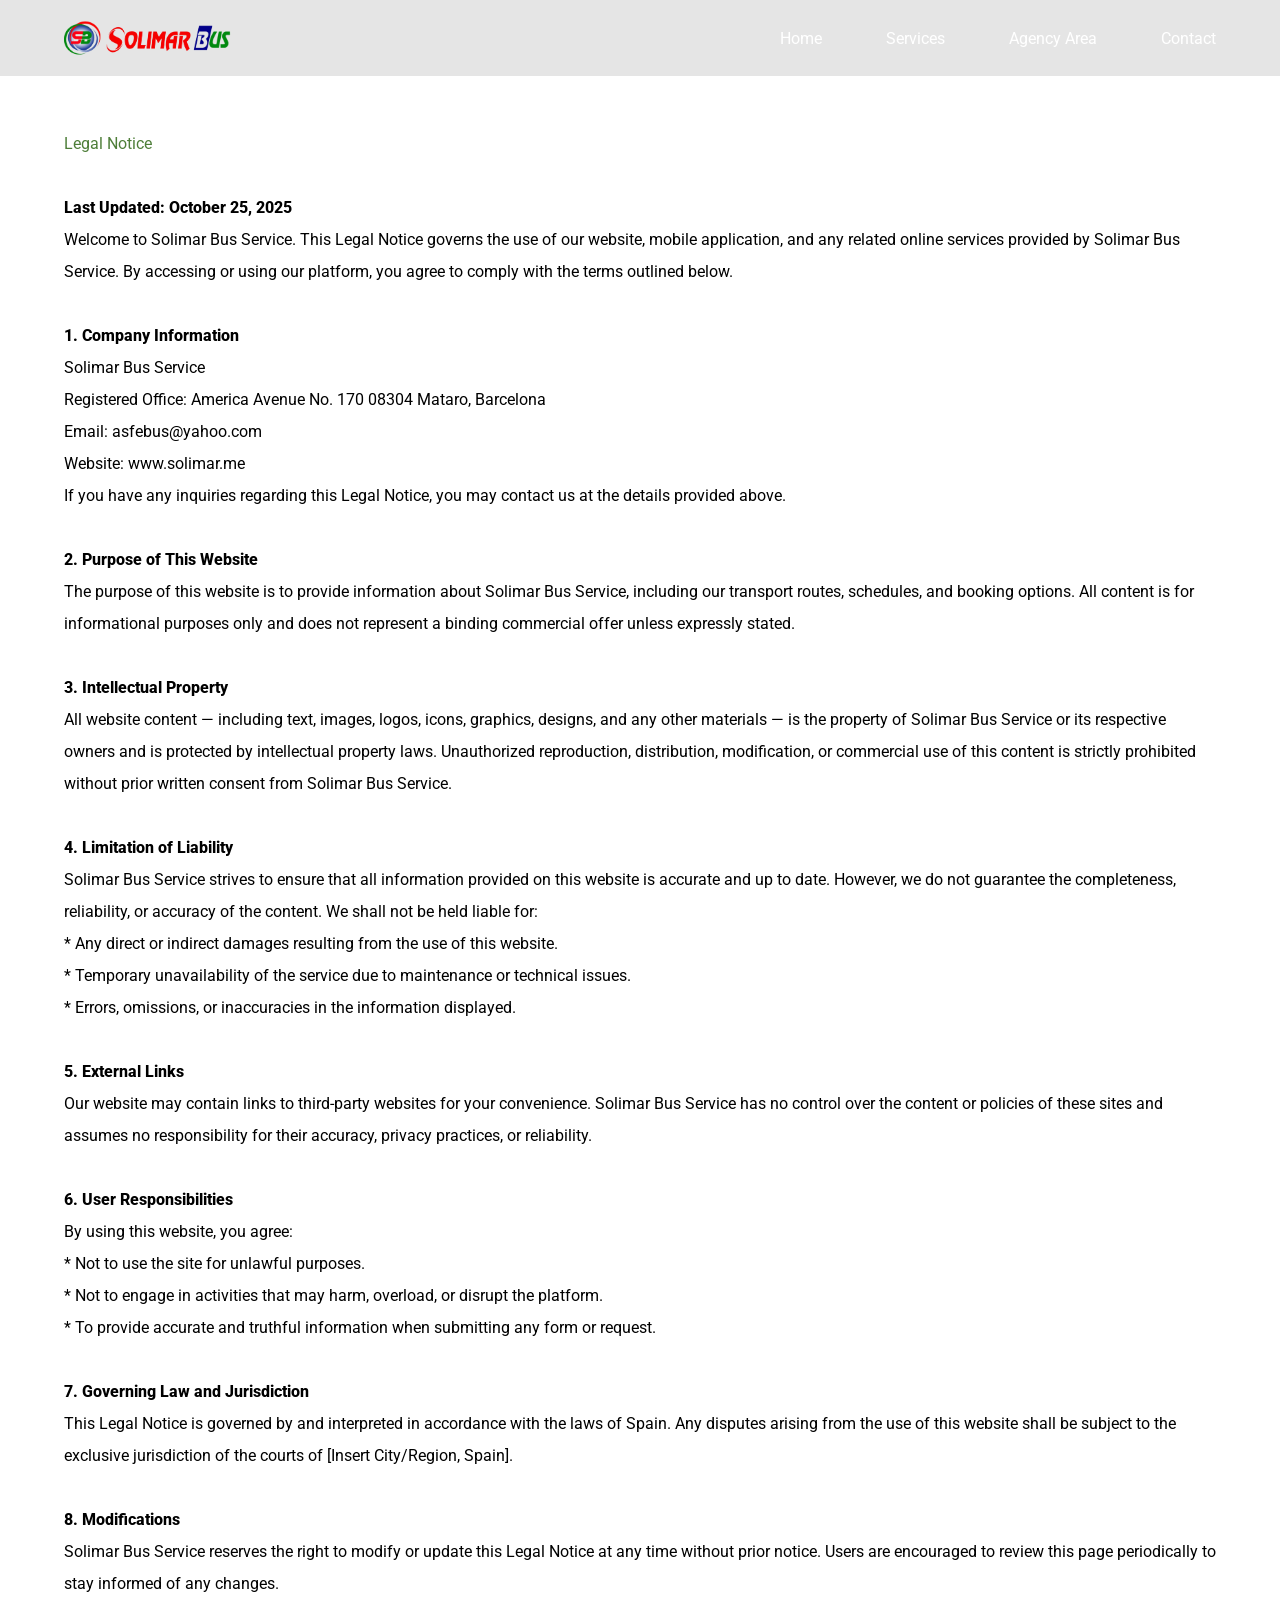
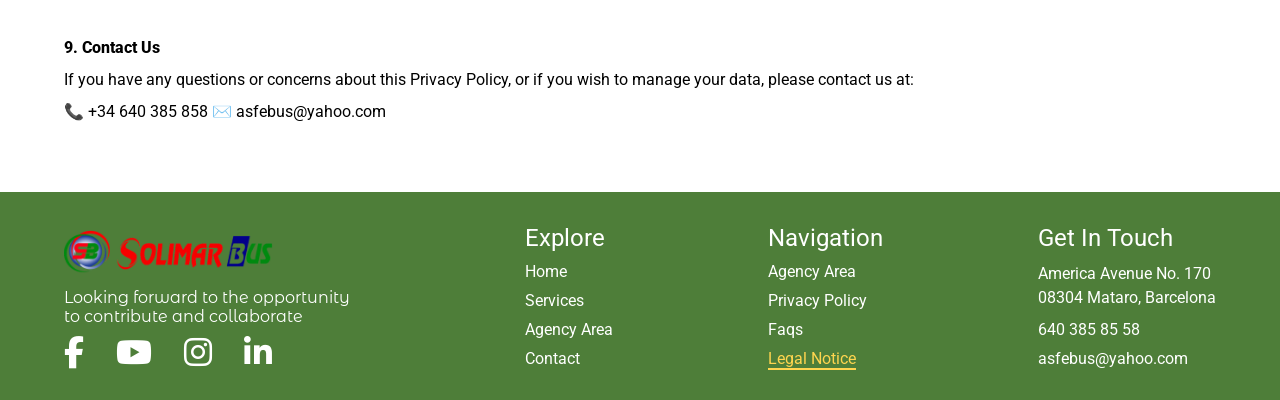
<file: legal.html>
<!DOCTYPE html>
<html lang="en">

<head>
    <meta charset="UTF-8">
    <meta name="viewport" content="width=device-width, initial-scale=1.0">
    <title>Legal Notice Solimar Bus 🚎</title>
    <link rel="stylesheet" href="style.css">

    <!-- Fonts -->

    <link rel="preconnect" href="https://fonts.googleapis.com">
    <link rel="preconnect" href="https://fonts.gstatic.com" crossorigin>
    <link
        href="https://fonts.googleapis.com/css2?family=Montserrat+Alternates:ital,wght@0,100;0,200;0,300;0,400;0,500;0,600;0,700;0,800;0,900;1,100;1,200;1,300;1,400;1,500;1,600;1,700;1,800;1,900&display=swap"
        rel="stylesheet">

    <!-- Favicon -->
    <link rel="shortcut icon" href="/assets/logo.ico" type="image/x-icon">

    <!-- Roboto -->
    <link rel="preconnect" href="https://fonts.googleapis.com">
    <link rel="preconnect" href="https://fonts.gstatic.com" crossorigin>
    <link href="https://fonts.googleapis.com/css2?family=Roboto:ital,wght@0,100..900;1,100..900&display=swap"
        rel="stylesheet">

    <!-- Font Awesome -->
    <!-- <link rel="stylesheet" href="https://cdnjs.cloudflare.com/ajax/libs/font-awesome/7.0.1/css/all.min.css" integrity="sha512-2SwdPD6INVrV/lHTZbO2nodKhrnDdJK9/kg2XD1r9uGqPo1cUbujc+IYdlYdEErWNu69gVcYgdxlmVmzTWnetw==" crossorigin="anonymous" referrerpolicy="no-referrer" /> -->
    <link rel="stylesheet" href="https://cdnjs.cloudflare.com/ajax/libs/font-awesome/6.5.2/css/all.min.css"
        integrity="sha512-y..." crossorigin="anonymous" referrerpolicy="no-referrer" />

</head>

<body>
    <header>
        <nav>
            <div class="brand">
                <img src="/assets/mainlogo.png" alt="Solimar Logo">
            </div>
            <ul role="list" class="nav">
                <a href="/" class="active nav-link">
                    <li role="listitem" class="nav-list">
                        Home
                    </li>
                </a>
                <a href="/services.html" class="nav-link">
                    <li role="listitem" class="nav-list">
                        Services
                    </li>
                </a>
                <a href="#" class="nav-link">
                    <li role="listitem" class="nav-list">
                        Agency Area
                    </li>
                </a>
                <a href="/contact.html" class="nav-link">
                    <li role="listitem" class="nav-list">
                        Contact
                    </li>
                </a>
            </ul>
            <div class="ham">
                <div class="ham-bar"></div>
            </div>
        </nav>
    </header>

    <main>
        <section class="privacy">
            <div class="in-privacy">
                <p class="privacy-headline">Legal Notice</p>
                <p class="privacy-subheadline">Last Updated: October 25, 2025</p>
                <p class="privacy-normal-text">Welcome to <span>Solimar Bus</span> Service. This Legal Notice governs the use of our website, mobile application, and any related online services provided by Solimar Bus Service. By accessing or using our platform, you agree to comply with the terms outlined below.</p>
                <div>
                    <p class="privacy-subheadline">1. Company Information</p>
                    <p>Solimar Bus Service
                        <br>
    
                        Registered Office: America Avenue No. 170
                        08304 Mataro, Barcelona
                        <br>
                        Email: <a href="mailto:asfebus@yahoo.com">asfebus@yahoo.com</a>
                        <br>
                        Website: <a href="https://solimar.me/">www.solimar.me</a> 
                        <br>
                        If you have any inquiries regarding this Legal Notice, you may contact us at the details provided above.
                </div>
                <div>
                    <p class="privacy-subheadline">2. Purpose of This Website</p>
                    <p>
                        The purpose of this website is to provide information about Solimar Bus Service, including our transport routes, schedules, and booking options. All content is for informational purposes only and does not represent a binding commercial offer unless expressly stated.
                    </p>
                </div>
                <div>
                    <p class="privacy-subheadline">3. Intellectual Property</p>
                    <p>All website content — including text, images, logos, icons, graphics, designs, and any other materials — is the property of Solimar Bus Service or its respective owners and is protected by intellectual property laws.
                        Unauthorized reproduction, distribution, modification, or commercial use of this content is strictly prohibited without prior written consent from Solimar Bus Service.
                    </p>
                </div>
                <div>
                    <p class="privacy-subheadline">4. Limitation of Liability</p>
                    <p>Solimar Bus Service strives to ensure that all information provided on this website is accurate and up to date. However, we do not guarantee the completeness, reliability, or accuracy of the content.
                        We shall not be held liable for:
                    <br>
                    * Any direct or indirect damages resulting from the use of this website.
                    <br>
                    * Temporary unavailability of the service due to maintenance or technical issues.
                    <br>
                    * Errors, omissions, or inaccuracies in the information displayed.
                    </p>
                </div>
                <div>
                    <p class="privacy-subheadline">5. External Links</p>
                    <p>Our website may contain links to third-party websites for your convenience. Solimar Bus Service has no control over the content or policies of these sites and assumes no responsibility for their accuracy, privacy practices, or reliability.</p>
                </div>
                <div>
                    <p class="privacy-subheadline">6. User Responsibilities</p>
                    <p>By using this website, you agree:
                        <br>
    
                       * Not to use the site for unlawful purposes.
                        <br>
                       * Not to engage in activities that may harm, overload, or disrupt the platform.
                        <br>
                       * To provide accurate and truthful information when submitting any form or request.
                    </p>
                </div>
                <div>
                    <p class="privacy-subheadline">7. Governing Law and Jurisdiction</p>
                    <p>This Legal Notice is governed by and interpreted in accordance with the laws of Spain.
                        Any disputes arising from the use of this website shall be subject to the exclusive jurisdiction of the courts of [Insert City/Region, Spain].</p>
                </div>
                <div>
                    <p class="privacy-subheadline">8. Modifications</p>
                    <p>Solimar Bus Service reserves the right to modify or update this Legal Notice at any time without prior notice. Users are encouraged to review this page periodically to stay informed of any changes.</p>
                </div>
                <div>
                    <p class="privacy-subheadline">9. Contact Us</p>
                    <p>If you have any questions or concerns about this Privacy Policy, or if you wish to manage your data, please contact us at:</p>
                    <a href="tel:+34 640 385 858">📞 +34 640 385 858</a>
                    <a href="mailto:asfebus@yahoo.com">✉️ asfebus@yahoo.com</a>
                </div>
            </div>
        </section>
    </main>

    <footer>
        <div class="in-footer">
            <div class="footer-left">
                <img src="/assets/mainlogo.png" alt="Solimar Logo">
                <p>Looking forward to the opportunity <br>
                    to contribute and collaborate</p>
                <div class="social-icons">
                    <a href="#">
                        <i class="fa-brands fa-facebook-f"></i>
                    </a>
                    <a href="#">
                        <i class="fa-brands fa-youtube"></i>
                    </a>
                    <a href="#">
                        <i class="fa-brands fa-instagram"></i>
                    </a>
                    <a href="#">
                        <i class="fa-brands fa-linkedin-in"></i>
                    </a>
                </div>
            </div>
            <div class="footer-right">
                <div class="explore">
                    <p class="social-headline">Explore</p>
                    <ul role="list" class="nav">
                        <a href="/" class="active nav-link">
                            <li role="listitem" class="nav-list">
                                Home
                            </li>
                        </a>
                        <a href="/services.html" class="nav-link">
                            <li role="listitem" class="nav-list">
                                Services
                            </li>
                        </a>
                        <a href="#" class="nav-link">
                            <li role="listitem" class="nav-list">
                                Agency Area
                            </li>
                        </a>
                        <a href="/contact.html" class="nav-link">
                            <li role="listitem" class="nav-list">
                                Contact
                            </li>
                        </a>
                    </ul>
                </div>
                <div class="navigation">
                    <p class="social-headline">Navigation</p>
                    <div role="list">
                        <ul role="list" class="nav">
                            <a href="#" class="active nav-link">
                                <li role="listitem" class="nav-list">
                                    Agency Area
                                </li>
                            </a>
                            <a href="/privacy.html" class="nav-link">
                                <li role="listitem" class="nav-list">
                                    Privacy Policy
                                </li>
                            </a>
                            <a href="/faq.html" class="nav-link">
                                <li role="listitem" class="nav-list">
                                    Faqs
                                </li>
                            </a>
                            <a href="/legal.html" class="nav-link">
                                <li role="listitem" class="nav-list">
                                    Legal Notice
                                </li>
                            </a>
                        </ul>
                    </div>
                </div>
                <div class="touch">
                    <p class="social-headline">Get In Touch</p>
                    <div>
                        <p class="address">America Avenue No. 170 <br>
                            08304 Mataro, Barcelona</p>
                        
                        <a href="tel:640 385 85 58">
                            <p class="mobile">640 385 85 58</p>
                        </a>
                        <a href="mailto:asfebus@yahoo.com">
                            <p>asfebus@yahoo.com</p>
                        </a>
                    </div>
                </div>
            </div>
        </div>
    </footer>
    <script src="script.js"></script>
</body>

</html>
</file>
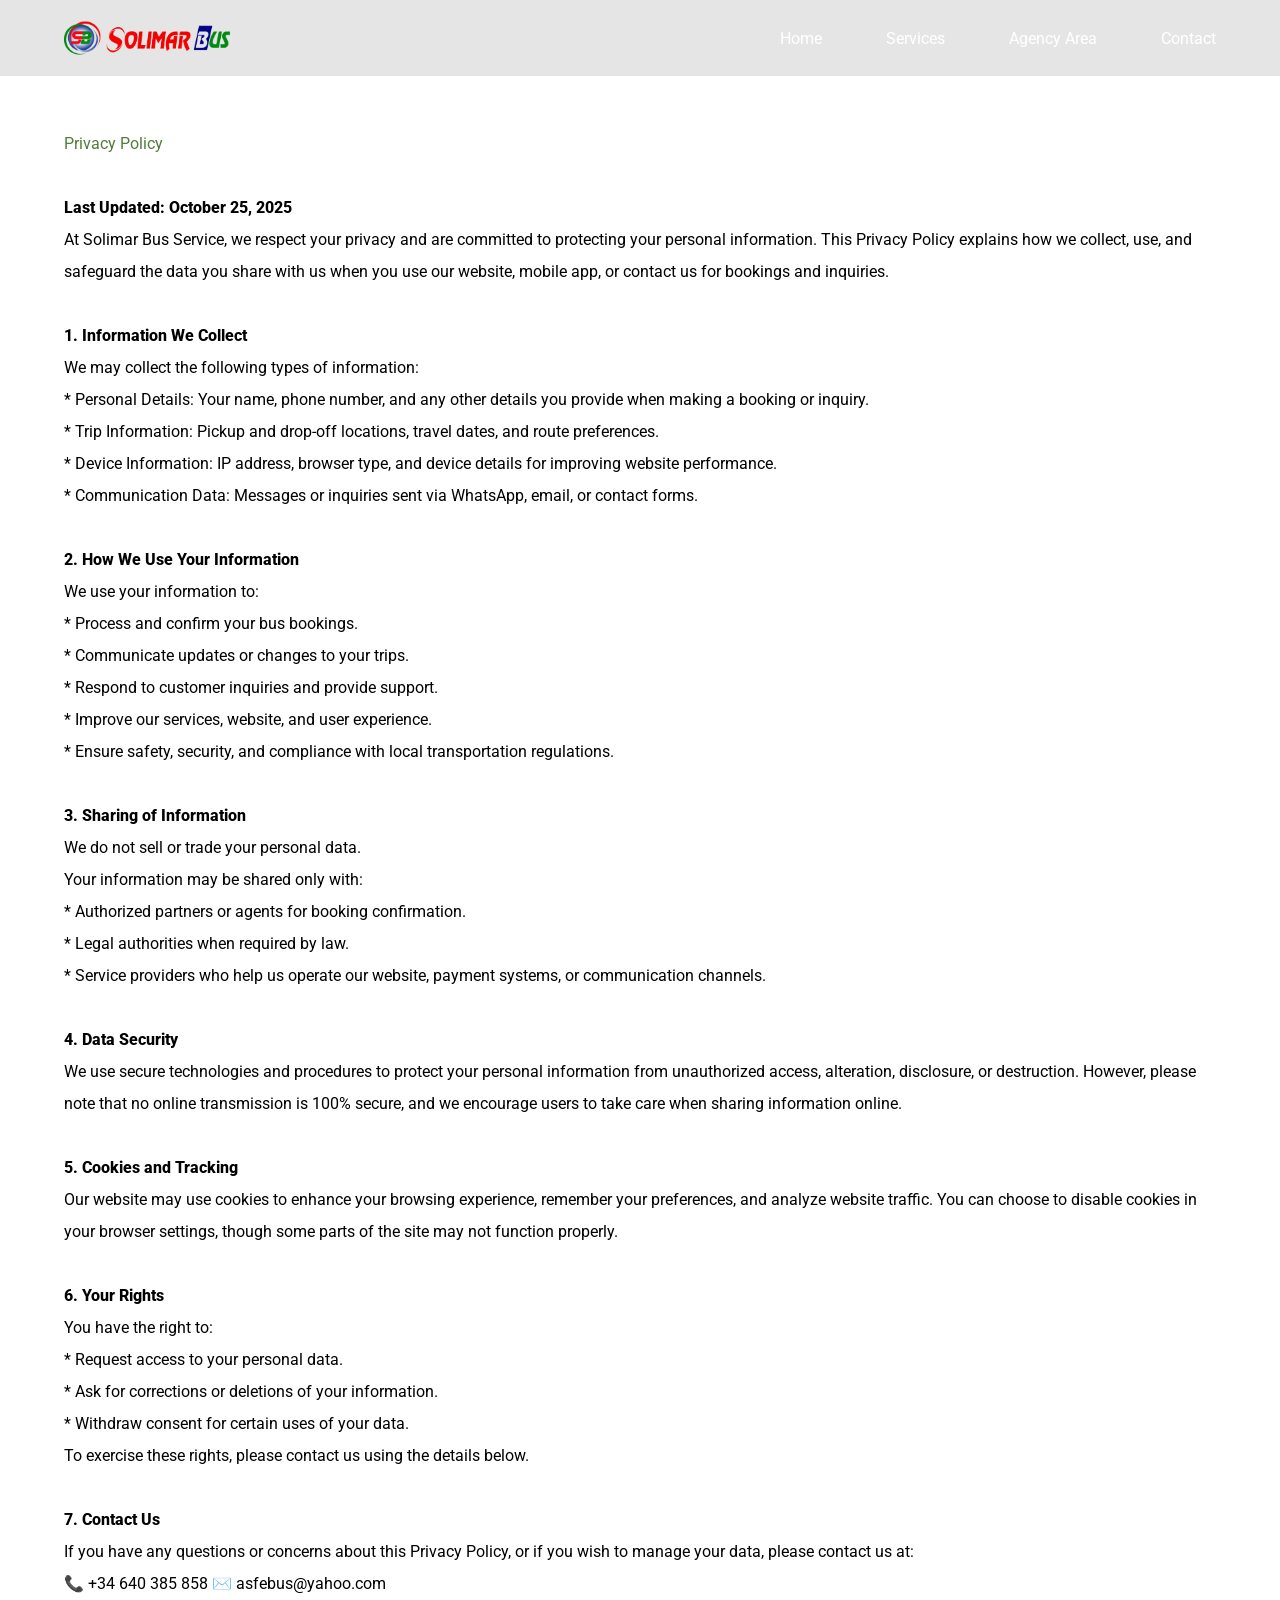
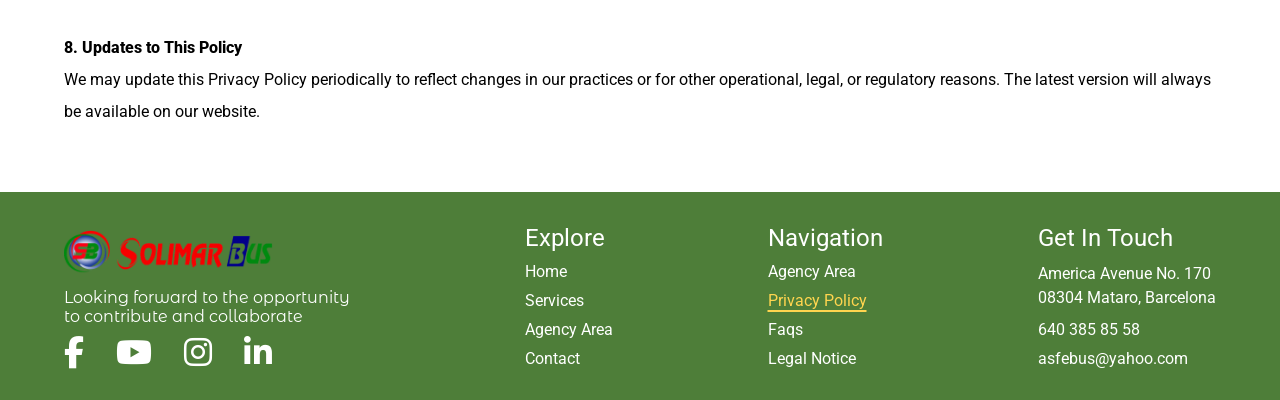
<file: privacy.html>
<!DOCTYPE html>
<html lang="en">

<head>
    <meta charset="UTF-8">
    <meta name="viewport" content="width=device-width, initial-scale=1.0">
    <title>Privacy Policy Solimar Bus 🚎</title>
    <link rel="stylesheet" href="style.css">

    <!-- Fonts -->

    <link rel="preconnect" href="https://fonts.googleapis.com">
    <link rel="preconnect" href="https://fonts.gstatic.com" crossorigin>
    <link
        href="https://fonts.googleapis.com/css2?family=Montserrat+Alternates:ital,wght@0,100;0,200;0,300;0,400;0,500;0,600;0,700;0,800;0,900;1,100;1,200;1,300;1,400;1,500;1,600;1,700;1,800;1,900&display=swap"
        rel="stylesheet">

    <!-- Favicon -->
    <link rel="shortcut icon" href="/assets/logo.ico" type="image/x-icon">

    <!-- Roboto -->
    <link rel="preconnect" href="https://fonts.googleapis.com">
    <link rel="preconnect" href="https://fonts.gstatic.com" crossorigin>
    <link href="https://fonts.googleapis.com/css2?family=Roboto:ital,wght@0,100..900;1,100..900&display=swap"
        rel="stylesheet">

    <!-- Font Awesome -->
    <!-- <link rel="stylesheet" href="https://cdnjs.cloudflare.com/ajax/libs/font-awesome/7.0.1/css/all.min.css" integrity="sha512-2SwdPD6INVrV/lHTZbO2nodKhrnDdJK9/kg2XD1r9uGqPo1cUbujc+IYdlYdEErWNu69gVcYgdxlmVmzTWnetw==" crossorigin="anonymous" referrerpolicy="no-referrer" /> -->
    <link rel="stylesheet" href="https://cdnjs.cloudflare.com/ajax/libs/font-awesome/6.5.2/css/all.min.css"
        integrity="sha512-y..." crossorigin="anonymous" referrerpolicy="no-referrer" />

</head>

<body>
    <header>
        <nav>
            <div class="brand">
                <img src="/assets/mainlogo.png" alt="Solimar Logo">
            </div>
            <ul role="list" class="nav">
                <a href="/" class="active nav-link">
                    <li role="listitem" class="nav-list">
                        Home
                    </li>
                </a>
                <a href="/services.html" class="nav-link">
                    <li role="listitem" class="nav-list">
                        Services
                    </li>
                </a>
                <a href="#" class="nav-link">
                    <li role="listitem" class="nav-list">
                        Agency Area
                    </li>
                </a>
                <a href="/contact.html" class="nav-link">
                    <li role="listitem" class="nav-list">
                        Contact
                    </li>
                </a>
            </ul>
            <div class="ham">
                <div class="ham-bar"></div>
            </div>
        </nav>
    </header>

    <main>
        <section class="privacy">
            <div class="in-privacy">
                <p class="privacy-headline">Privacy Policy</p>
                <p class="privacy-subheadline">Last Updated: October 25, 2025</p>
                <p class="privacy-normal-text">At <span>Solimar Bus</span> Service, we respect your privacy and are committed to protecting your personal information. This Privacy Policy explains how we collect, use, and safeguard the data you share with us when you use our website, mobile app, or contact us for bookings and inquiries.</p>
                <div>
                    <p class="privacy-subheadline">1. Information We Collect</p>
                    <p>We may collect the following types of information:
                        <br>
    
                       * Personal Details: Your name, phone number, and any other details you provide when making a booking or inquiry.
                        <br>
                       * Trip Information: Pickup and drop-off locations, travel dates, and route preferences.
                        <br>
                       * Device Information: IP address, browser type, and device details for improving website performance.
                        <br>
                       * Communication Data: Messages or inquiries sent via WhatsApp, email, or contact forms.</p>
                </div>
                <div>
                    <p class="privacy-subheadline">2. How We Use Your Information</p>
                    <p>We use your information to:
                        <br>
    
                       * Process and confirm your bus bookings.
                        <br>
                       * Communicate updates or changes to your trips.
                        <br>
                       * Respond to customer inquiries and provide support.
                        <br>
                       * Improve our services, website, and user experience.
                        <br>
                       * Ensure safety, security, and compliance with local transportation regulations.
                    </p>
                </div>
                <div>
                    <p class="privacy-subheadline">3. Sharing of Information</p>
                    <p>We do not sell or trade your personal data.</p>
                    <p>Your information may be shared only with:
                        <br>
    
                       * Authorized partners or agents for booking confirmation.
                        <br>
                       * Legal authorities when required by law.
                        <br>
                       * Service providers who help us operate our website, payment systems, or communication channels.
                    </p>
                </div>
                <div>
                    <p class="privacy-subheadline">4. Data Security</p>
                    <p>We use secure technologies and procedures to protect your personal information from unauthorized access, alteration, disclosure, or destruction. However, please note that no online transmission is 100% secure, and we encourage users to take care when sharing information online.</p>
                </div>
                <div>
                    <p class="privacy-subheadline">5. Cookies and Tracking</p>
                    <p>Our website may use cookies to enhance your browsing experience, remember your preferences, and analyze website traffic. You can choose to disable cookies in your browser settings, though some parts of the site may not function properly.</p>
                </div>
                <div>
                    <p class="privacy-subheadline">6. Your Rights</p>
                    <p>You have the right to:
                        <br>
    
                       * Request access to your personal data.
                        <br>
                       * Ask for corrections or deletions of your information.
                        <br>
                       * Withdraw consent for certain uses of your data.
                       <br>
                       To exercise these rights, please contact us using the details below.
                    </p>
                </div>
                <div>
                    <p class="privacy-subheadline">7. Contact Us</p>
                    <p>If you have any questions or concerns about this Privacy Policy, or if you wish to manage your data, please contact us at:</p>
                    <a href="tel:+34 640 385 858">📞 +34 640 385 858</a>
                    <a href="mailto:asfebus@yahoo.com">✉️ asfebus@yahoo.com</a>
                </div>
                <div>
                    <p class="privacy-subheadline">8. Updates to This Policy</p>
                    <p>We may update this Privacy Policy periodically to reflect changes in our practices or for other operational, legal, or regulatory reasons. The latest version will always be available on our website.</p>
                </div>
            </div>
        </section>
    </main>

    <footer>
        <div class="in-footer">
            <div class="footer-left">
                <img src="/assets/mainlogo.png" alt="Solimar Logo">
                <p>Looking forward to the opportunity <br>
                    to contribute and collaborate</p>
                <div class="social-icons">
                    <a href="#">
                        <i class="fa-brands fa-facebook-f"></i>
                    </a>
                    <a href="#">
                        <i class="fa-brands fa-youtube"></i>
                    </a>
                    <a href="#">
                        <i class="fa-brands fa-instagram"></i>
                    </a>
                    <a href="#">
                        <i class="fa-brands fa-linkedin-in"></i>
                    </a>
                </div>
            </div>
            <div class="footer-right">
                <div class="explore">
                    <p class="social-headline">Explore</p>
                    <ul role="list" class="nav">
                        <a href="/" class="active nav-link">
                            <li role="listitem" class="nav-list">
                                Home
                            </li>
                        </a>
                        <a href="/services.html" class="nav-link">
                            <li role="listitem" class="nav-list">
                                Services
                            </li>
                        </a>
                        <a href="#" class="nav-link">
                            <li role="listitem" class="nav-list">
                                Agency Area
                            </li>
                        </a>
                        <a href="/contact.html" class="nav-link">
                            <li role="listitem" class="nav-list">
                                Contact
                            </li>
                        </a>
                    </ul>
                </div>
                <div class="navigation">
                    <p class="social-headline">Navigation</p>
                    <div role="list">
                        <ul role="list" class="nav">
                            <a href="#" class="active nav-link">
                                <li role="listitem" class="nav-list">
                                    Agency Area
                                </li>
                            </a>
                            <a href="/privacy.html" class="nav-link">
                                <li role="listitem" class="nav-list">
                                    Privacy Policy
                                </li>
                            </a>
                            <a href="/faq.html" class="nav-link">
                                <li role="listitem" class="nav-list">
                                    Faqs
                                </li>
                            </a>
                            <a href="/legal.html" class="nav-link">
                                <li role="listitem" class="nav-list">
                                    Legal Notice
                                </li>
                            </a>
                        </ul>
                    </div>
                </div>
                <div class="touch">
                    <p class="social-headline">Get In Touch</p>
                    <div>
                        <p class="address">America Avenue No. 170 <br>
                            08304 Mataro, Barcelona</p>
                        
                        <a href="tel:640 385 85 58">
                            <p class="mobile">640 385 85 58</p>
                        </a>
                        <a href="mailto:asfebus@yahoo.com">
                            <p>asfebus@yahoo.com</p>
                        </a>
                    </div>
                </div>
            </div>
        </div>
    </footer>
    <script src="script.js"></script>
</body>

</html>
</file>
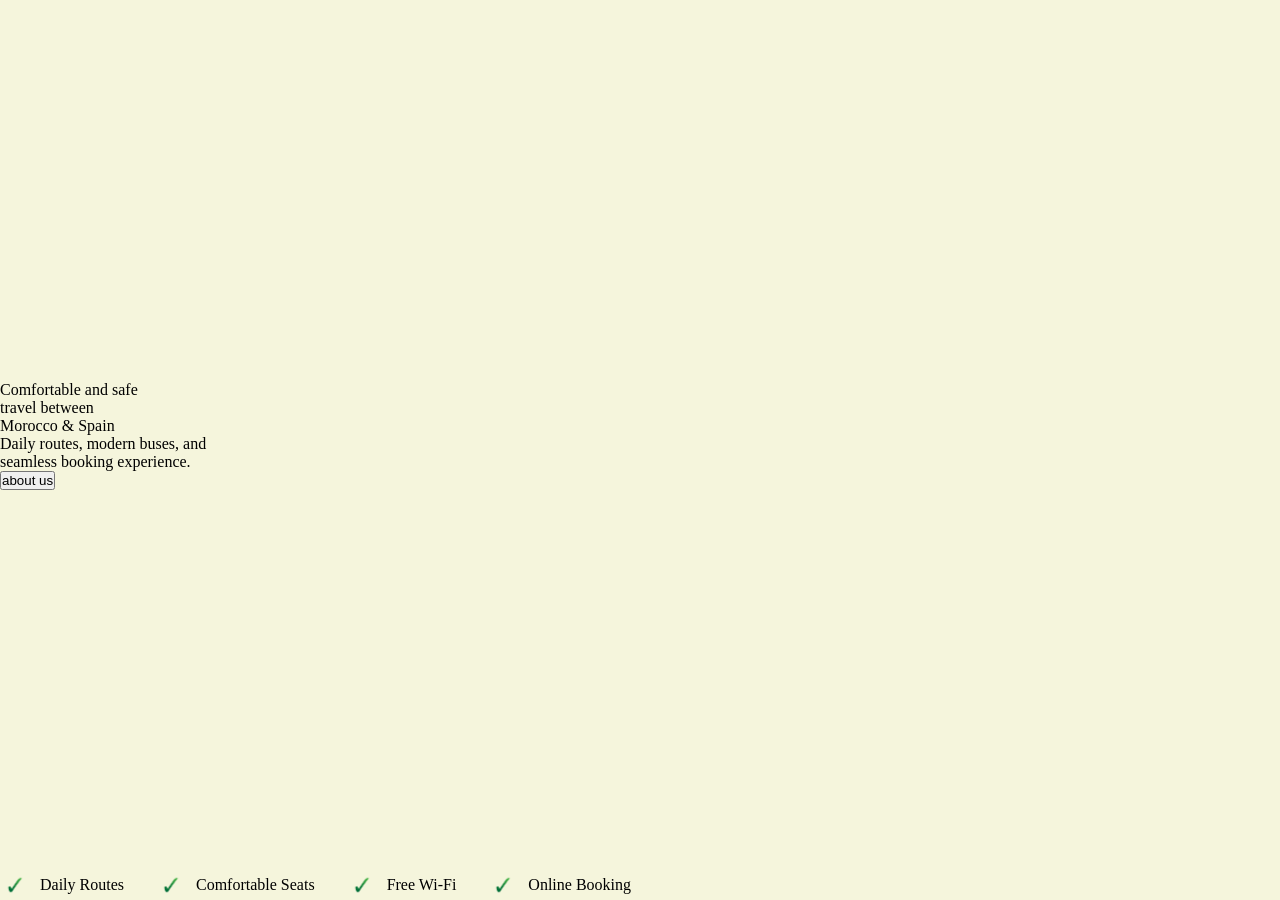
<file: test.html>
<!DOCTYPE html>
<html lang="en">
<head>
    <meta charset="UTF-8">
    <meta name="viewport" content="width=device-width, initial-scale=1.0">
    <title>Document</title>
    <style>
        *{
            margin: 0;
            padding: 0;
        }
        .hero-content{
            display: grid;
            min-height: 100vh;
            width: 100%;
            background-color: beige;
        }

        .hero-features{
            display: flex;
            align-items: center;
            gap: 2rem;
            align-self: flex-end;
        }
        .hero-text{
            flex:1;
            align-self: flex-end;
        }
        .feature{
            display: flex;
            align-items: center;
            gap: 10px;
        }
        .feature img{
            height: 30px;
        }
    </style>
</head>
<body>
    <section class="hero">
        <div class="hero-content">
            <div class="hero-text">
                <div class="hero-in" data-aos="fade-up">
                    <p class="hero-headline">Comfortable and safe <br> travel between <br> Morocco <span>&</span>
                        Spain</p>
                    <p class="hero-subhead">Daily routes, modern buses, and <br> seamless booking experience.</p>
                    <a href="#expert">
                        <button type="button" class="primary-button">about us</button>
                    </a>
                </div>
            </div>
            <div class="hero-features">
                <div class="feature">
                    <img src="/assets/tick.webp" alt="tick">
                    <p>Daily Routes</p>
                </div>
                <div class="feature">
                    <img src="/assets/tick.webp" alt="tick">
                    <p>Comfortable Seats</p>
                </div>
                <div class="feature">
                    <img src="/assets/tick.webp" alt="tick">
                    <p>Free Wi-Fi</p>
                </div>
                <div class="feature">
                    <img src="/assets/tick.webp" alt="tick">
                    <p>Online Booking</p>
                </div>
            </div>
        </div>
    </section>
</body>
</html>
</file>
<file: style.css>
*{
    margin: 0;
    padding: 0;
    box-sizing: border-box;
}

ul{
    padding: 0;
    margin: 0;
}

body{
    display: flex;
    flex-direction: column;
    min-height: 100vh;
}

html {
    scroll-behavior: smooth;
  }
  

main{
    flex: 1;
}

a{
    text-decoration: none;
    color: #000000;
}

  .mont-regular {
    font-family: "Montserrat Alternates", sans-serif;
    font-weight: 400;
    font-style: normal;
  }

  .mont-semibold {
    font-family: "Montserrat Alternates", sans-serif;
    font-weight: 600;
    font-style: normal;
  }
  
  .mont-bold {
    font-family: "Montserrat Alternates", sans-serif;
    font-weight: 700;
    font-style: normal;
  }
  
  .mont-extrabold {
    font-family: "Montserrat Alternates", sans-serif;
    font-weight: 800;
    font-style: normal;
  }


.roboto {
    font-family: "Roboto", sans-serif;
    font-optical-sizing: auto;
    font-style: normal;
    font-variation-settings:
      "wdth" 100;
  }


  :root{
    --roboto-regular: "Roboto", sans-serif;
    --white-color: #ffffff;
    --mont-extrabold: "Montserrat Alternates", sans-serif;
    --base-green: #4E7E39;
    --base-orange: #FF7700;
    --gray-color: #B1B1B1;
}







/* Navbar */

header{
    position: fixed;
    z-index: 100;
    width: 100%;
    background-color: rgba(0,0,0,0.1);
    backdrop-filter: blur(20px);
    top: 0;
    padding: 1rem 4rem;
}

nav{
    display: flex;
    justify-content: space-between;
    align-items: center;
    font-family: var(--roboto-regular);
    font-weight: 400;
    max-width: 1440px;
    margin: auto;
}

.brand img{
    height: 40px;
}

nav ul{
    display: flex;
    gap: 4rem;
    transition: height 0.2s linear;
}



.nav-list{
    list-style: none;
    color: var(--white-color);
    cursor: pointer;
    transition: all 0.2s linear;
    position: relative;
    display: inline-block;
}

.nav-list::after{
    content: '';
    position: absolute;
    display: block;
    height: 2px;
    background-color:var(--white-color);
    left: 50%;
    transform: translateX(-50%);
    width: 0;
    transition: 0.2s linear all;
}

.nav-list:hover::after{
    width: 100%;
}

.nav-link.active .nav-list::after{
    width: 100%;
    background-color:#FFD54F;

}



.nav-list .nav-link{
    color: var(--white-color)
}

.nav-link.active .nav-list{
    color: #FFD54F;
}

.ham{
    display: none;
    flex-direction: column;
    height: 35px;
    justify-content: center;
    width: 35px;
    cursor: pointer;
    align-items: center;
    transition: 0.2s linear all;
}


.ham.cross .ham-bar{
    transform: rotate(-45deg);
}

.ham.cross .ham-bar::after{
    width: 0;
    transform: rotate(45deg);
}

.ham.cross .ham-bar::before{
    width: 100%;
    transform: rotate(-90deg);
}

.ham-bar{
    width: 100%;
    height: 2px;
    background-color: var(--white-color);
    position: relative;
    transition: 0.2s linear all;
}

.ham-bar::after{
    content: '';
    display: block;
    width: 80%;
    height: 2px;
    position: absolute;
    transform: translateY(5px);
    background-color: var(--white-color);
    transition: 0.2s linear all;
}

.ham-bar::before{
    content: '';
    display: block;
    width: 60%;
    height: 2px;
    position: absolute;
    transform: translateY(-5px);
    background-color: var(--white-color);
    transition: 0.2s linear all;
}


@media (max-width: 768px){
    header{
        padding: 1rem;
    }
    nav ul{
        height: 0;
        overflow: hidden;
       flex-direction: column; 
       justify-content: center;
       top: 100%;
       width: 100%;
       position: absolute;
       left: 0;
       text-align: center;
       gap: 0;
       background-color: rgba(0, 0, 0, 0.8);
        backdrop-filter: blur(20px);
        -webkit-backdrop-filter: blur(20px);
    }

    nav ul.show{
        height: 300px;
    }

    nav ul li{
        padding: 20px;
    }
    .ham{
        display: flex;
    }

}

/* Hero */

.hero{
    width: 100%;
    background: url(/assets/heroBack.png);
    background-repeat: no-repeat;
    background-size: cover;
    background-position: 100% 70%;
    padding: 0 4rem;
    display: flex;
    position: relative;
    container-type: inline-size;
    container-name: hero-container;
}


.hero-content{
    max-width: 1440px;
    margin: auto;
    width: 100%;
    display: grid;
    min-height: 100vh;

}

.hero-text{
    align-self: flex-end;
}

.hero-headline{
    font-family: var(--mont-extrabold);
    font-size: clamp(1.4rem, 5vw + .5rem, 4rem);
    font-weight: 800;
    color: var(--white-color);
}

.hero-headline span{
    color: red
}

.hero-subhead{
    font-size: clamp(1.4rem, 3vw + 1rem, 2rem);
    font-family: var(--mont-extrabold);
    font-weight: 400;
    color: var(--white-color);
    padding: 30px 0;

}

.hero-features{
    display: flex;
    justify-content: start;
    gap: 2rem;
    width: 100%;
    align-self: flex-end;
}

.feature{
    display: flex;
    align-items: center;
    justify-content: flex-start; 
}

.feature p{
    font-family: var(--roboto-regular);
    font-size: 1rem;
    color: var(--white-color);
}

@container hero-container (max-width: 992px){
    .hero-features{
        gap: 1rem;
    }
    .feature p{
        font-size: .8rem;
    }  
}

@container hero-container (max-width: 768px){
    .feature p{
        font-size: .6rem;
    }  
    .hero-features{
        gap: 10px;
    }
}

.feature img{
    height: 80px;
}

.primary-button{
    padding: 1rem 3rem;
    border-radius: 10px;
    background: linear-gradient(to right, #96C93D, #00B09B, #009685);
    color: var(--white-color);
    text-transform: uppercase;
    font-size: 1.3rem;
    font-family: var(--roboto-regular);
    font-weight: 600;
    border: 0;
    justify-self: center;
    cursor: pointer;
    transition: .2s linear all;
}   

.primary-button:hover{
    transform: scale(1.1);
}

@media (max-width: 992px){
    .hero{
        padding: 0 2rem;
    }
}

@media (max-width: 768px){
    .hero{
        justify-content: center;
        padding: 0 1rem;
        text-align: center;
        background-position: 55% 70%;
    }
    .hero-text{
        justify-content: center;
    }
    .hero-subhead{
        font-size: 18px;
        padding: 20px 0;
    }
    .primary-button{
        padding: .7rem 3rem;
        font-size: 1rem;
    }  
    .hero-features{
        display: flex;
        justify-content: center;
        gap: 0;
        width: 100%;
        flex-wrap: wrap;
    }
    .feature{
        width: 45%;
        justify-content: center;
    }
    .feature img{
        height: 50px;
    }
    .feature p{
        font-size: .8rem;
    }  
}



/* Welcome */


.welcome{
    padding:4rem;
}

.in-welcome{
    display: flex;
    flex-direction: column;
    max-width: 1440px;
    margin: auto;
}

.welcome-text{
    text-align: center;
}
.welcome-text .welcome-headline{
    color: var(--base-green);
    font-size: clamp(1rem, 3vw + 1rem, 1rem);
    font-family: var(--roboto-regular);
}
.welcome-text .welcome-subheadline{
    font-size: clamp(1.5rem, 3vw + 1rem, 2rem);
    font-family: var(--mont-extrabold);
    font-weight: 600;
}

.welcome-features{
    display: flex;
    width: 100%;
    justify-content: space-between;
}

.welcome-card{
    display: flex;
    flex-direction: column;  
    align-items: center; 
}

.welcome-card img{
    max-width: 100%;
    height: 200px;
}

.welcome-card .welcome-card-headline{
    font-size: clamp(1rem, 3vw + 1rem, 1.5rem);
    font-family: var(--roboto-regular);
    margin-top: 1rem;
}
.welcome-card .welcome-card-subheadline{
    font-size: clamp(1rem, 3vw + 1rem, 18px);
    font-family: var(--roboto-regular);
    text-align: center;
    margin-top: 1rem;
}

@media (max-width: 992px){
    .welcome{
        padding: 2rem;
    }
}

@media (max-width: 768px){
    .welcome{
        padding: 2rem 1rem;
    }

    .welcome-features{
        flex-wrap: wrap;
        gap: 2rem;
        margin-top: 2rem;
    }
    .welcome-card{
        width: 100%;
    }
}


/* About */

.about{
    padding: 4rem;

}

.in-about{
    display: flex;
    justify-content: space-between;
    align-items: center;
    max-width: 1440px;
    margin: auto;
    container-type: inline-size;
    container-name: about-container;
}

.about-text{
    width: 70%;
    flex: 1;
    max-width: 600px;
}

.about-headline{
    color: var(--base-green);
    font-size: clamp(1rem, 3vw + 1rem, 1rem);
    font-family: var(--roboto-regular);
}

.about-subheadline{
    font-family: var(--mont-extrabold);
    font-weight: 600;
    font-size: clamp(1.5rem, 5vw + 1rem, 1.5rem);
    margin: 1rem 0;
}

.about-smallheadline{
    font-size: 18px;
    font-family: var(--mont-extrabold);
}

.about-features{
    display: flex;
    flex-wrap: wrap;
    width: 100%;
    gap: 1rem;
    margin-top: 2rem;
}

.about-feature{
    display: flex;
    align-items: center;
    gap: 1rem;
    width: calc(50% - 1rem);
}

.about-feature p{
    font-size: 1.2rem;
    font-family: var(--roboto-regular);
}

@container about-container (max-width: 992px){
    .about-feature p{
        font-size: 1rem;
    }
    .about-feature{
        gap: 10px;
    }
}

.round-flex{
    width: clamp(20px, 2vw + .25rem, 40px);
    height: clamp(20px, 2vw + .25rem, 40px);
    border-radius: 50%;
    background-color: var(--base-green);
    position: relative;
}

.round-flex img{
    height: clamp(20px, 2vw + .25rem, 40px);
    width: clamp(20px, 2vw + .25rem, 40px);
    position: absolute;
}

.about-image{
    position: relative;
    /* min-width: 400px; */
    display: flex;
    justify-content: center;
}

.about-image img{
    max-width: 100%;
    height: auto;
    /* min-height: 400px; */
}

@media (max-width: 768px){
    .about{
        padding: 2rem 1rem;
    }
}

@media (max-width: 992px){
    .about{
        padding: 2rem;
    }
    .in-about{
        justify-content: center;
        flex-wrap: wrap;
        gap: 2rem;
    }

    .about-headline,.about-subheadline,.about-smallheadline{
        width: 100%;
        text-align: center;
    }
    .about-features{
        justify-content: space-between;
    }
    .about-smallheadline{
        font-size: 14px;
    }
    .about-feature p{
        font-size: 13px;
    }
    .about-image{
        width: 100%;
    }
    .about-image img{
        max-width: 100%;
        height: auto;
    }
    .break{
        display: none;
    }

    .round-flex img{
        height: 20px;
        width: 20px;
        position: absolute;
    }
}


/* Expert */

.expert{
    padding: 4rem;
}

#expert {
    scroll-margin-top: 120px; 
  }

.in-expert{
    display: flex;
    justify-content: space-between;
    max-width: 1440px;
    margin: auto;
}

.expert-image-sec{
    width: 50%;
    min-width: 500px;
}

.expert-image-sec img{
    max-width: 100%;
    height: auto;
}

.down-text{
    min-width: 450px;
    background-color: var(--base-orange);
    padding: 1rem 2rem;
    border-radius: 10px;
    width: 80%;
    margin: -5rem auto 0;
    position: relative;
    color: var(--white-color);
}

.down-text-headline{
    font-size: clamp(.8rem, 2vw + .5rem, 1.7rem);
    font-family: var(--roboto-regular);
}

.down-text-subheadline{
    margin-top: 10px;
    font-family: var(--roboto-regular);
    font-size: clamp(14px, 1vw + .5rem, 1rem);

}

.expert-text{
    background-color: var(--base-green);
    min-height: 400px;
    height: 90%;
    width: 50%;
    padding: 2rem;
    display: flex;
    flex-direction: column;
    justify-content: center;
    align-self: baseline;
}

.expert-headline{
    color: var(--base-orange);
    font-size: clamp(1rem, 3vw + 1rem, 1rem);
    font-family: var(--roboto-regular);
}

.expert-subheadline{
    color: var(--white-color);
    font-family: var(--mont-extrabold);
    font-weight: 600;
    font-size: clamp(1.2rem, 3vw + .4rem, 2rem);
    padding: 1rem 0;
}
.expert-smallheadline{
    color: var(--white-color);
    font-family: var(--mont-extrabold);
}

.expert-features{
    display: flex;
    flex-wrap: wrap;
    color: var(--white-color);
    gap: 2rem;
    margin-top: 2rem;
}

.expert-feature{
    width: calc(50% - 2rem);
    font-family: var(--roboto-regular)
}

.expert-feature-headline{
    font-size: clamp(1rem, 3vw + .5rem, 1.5rem);
    font-weight: 600;
}

.expert-feature-headline span{
    color: var(--base-orange);
}

.expert-feature-subheadline{
    font-size: clamp(.8rem,2vw + .5rem, 1.1rem);
}


@media (max-width: 992px){
    .expert{
        padding: 0;
    }
    .in-expert{
        flex-wrap: wrap;
        gap: 2rem;
    }
    .expert-image-sec{
        width: 100%;
        min-width: 100%;
    }
    .down-text{
        min-width: 90%;
    }
    .expert-text{
        width: 100%;
        padding: 1rem;
        text-align: center;
    }

}



/* Services */

.services{
    padding: 4rem;
}

.in-services{
    max-width: 1440px;
    margin: auto;
}

.services-headline{
    color: var(--base-green);
    font-size: clamp(1rem, 3vw + 1rem, 1rem);
    font-family: var(--roboto-regular);
    text-align: center;
}

.services-subheadline{
    font-family: var(--mont-extrabold);
    font-weight: 600;
    font-size: clamp(1.2rem, 3vw + .4rem, 2rem);
    padding: 1rem 0;
    text-align: center;
}

.services-features{
    margin-top: 5rem;
}


.service-card-row-1{
    display: grid;
    gap: 2rem;
    grid-template-columns: repeat(6, 1fr);
}


.service-card-row-1 .services-card{
    padding: 2rem;
    border-radius: 10px;
    box-shadow: 0 0 10px rgba(0,0,0,0.2);
    height: auto;
    text-align: center;
    transition: 0.2s linear all;
    grid-column: span 2;
    height: 100%;
}

.orange-card{
    background-color: var(--base-orange);
    margin-top: 0;
    align-self: flex-start;
    transform: translateY(-3rem);
    color: var(--white-color);
    order: 0;
}


.service-card-number{
    font-size: clamp(1rem, 3vw + .5rem, 2.5rem);
    font-family: var(--roboto-regular);
    font-weight: 600;
}

.service-card-headline{
    font-family: var(--mont-extrabold);
    font-weight: 600;
    font-size: clamp(1rem, 3vw + .4rem, 1rem);
    padding: 1rem 0;
}

.service-card-smallheadline{
    font-family: var(--roboto-regular);
    color: var(--gray-color);
    font-size: clamp(4px, 2vw + .25rem, 1rem);
}

.orange-card .service-card-smallheadline{
    color: var(--white-color);
}


@media (max-width: 992px){
    .services{
        padding: 2rem;
    }
    .service-card-row-1 .services-card{
        padding: 1rem;
        grid-column: span 3;

    }
    .orange-card{
        transform: translateY(0);
        order: -1;
    }
    .grid-span-0{
        display: none;
    }
    .services-features{
        margin-top: 2rem;
    }
}


@media (max-width: 768px){
    .services{
        padding: 2rem 1rem;
    }
    .service-card-row-1 .services-card{
        padding: 1rem;
        grid-column: span 6;
    }
}

/* 
.services{
    padding: 4rem;
}

.in-services{
    max-width: 1440px;
    margin: auto;
}

.services-headline{
    color: var(--base-green);
    font-size: clamp(1rem, 3vw + 1rem, 1rem);
    font-family: var(--roboto-regular);
    text-align: center;
}

.services-subheadline{
    font-family: var(--mont-extrabold);
    font-weight: 600;
    font-size: clamp(1.2rem, 3vw + .4rem, 2rem);
    padding: 1rem 0;
    text-align: center;
}

.services-features{
    margin-top: 5rem;
}

.service-card-row-1 .services-card{
    padding: 2rem;
    border-radius: 10px;
    box-shadow: 0 0 10px rgba(0,0,0,0.2);
    height: auto;
    text-align: center;
    transition: 0.2s linear all;
    flex: 1 1 calc(33% - 2rem);
}

.services-card:hover{
    transform: translateY(-10px);
}

.orange-card{
    background-color: var(--base-orange);
    margin-top: 0;
    align-self: flex-start;
    transform: translateY(-3rem);
    color: var(--white-color);
    order: 0;
}

.services-features{
    display: flex;
    justify-content: center;
}

.service-card-row-1 {
    display: flex;
    gap: 2rem;
    width: 100%;
    justify-items: center;
    flex-wrap: wrap;
  }
  

.service-card-number{
    font-size: clamp(1rem, 3vw + .5rem, 2.5rem);
    font-family: var(--roboto-regular);
    font-weight: 600;
}

.service-card-headline{
    font-family: var(--mont-extrabold);
    font-weight: 600;
    font-size: clamp(1rem, 3vw + .4rem, 1rem);
    padding: 1rem 0;
}

.service-card-smallheadline{
    font-family: var(--roboto-regular);
    color: var(--gray-color);
    font-size: clamp(4px, 2vw + .25rem, 1rem);
}

.orange-card .service-card-smallheadline{
    color: var(--white-color);
}
@media (max-width: 992px){
    .services{
        padding: 2rem;
    }
}

 */

/* 

.services{
    padding: 4rem;
}

.in-services{
    max-width: 1440px;
    margin: auto;
}

.services-headline{
    color: var(--base-green);
    font-size: clamp(1rem, 3vw + 1rem, 1rem);
    font-family: var(--roboto-regular);
    text-align: center;
}

.services-subheadline{
    font-family: var(--mont-extrabold);
    font-weight: 600;
    font-size: clamp(1.2rem, 3vw + .4rem, 2rem);
    padding: 1rem 0;
    text-align: center;
}

.services-features{
    margin-top: 5rem;
}

.service-card-row-1{
    display: flex;
    flex-wrap: wrap;
    justify-content: center;
    gap: 3rem;
    align-items: stretch;
}

.service-card-row-1 .services-card{
    width: calc(33.33% - 3rem);
    padding: 2rem;
    border-radius: 10px;
    box-shadow: 0 0 10px rgba(0,0,0,0.2);
    height: auto;
    text-align: center;
}

.service-card-number{
    font-size: clamp(1rem, 3vw + .5rem, 2.5rem);
    font-family: var(--roboto-regular);
    font-weight: 600;
}

.service-card-headline{
    font-family: var(--mont-extrabold);
    font-weight: 600;
    font-size: clamp(1rem, 3vw + .4rem, 1rem);
    padding: 1rem 0;
}

.service-card-smallheadline{
    font-family: var(--roboto-regular);
    color: var(--gray-color);
    font-size: clamp(4px, 2vw + .25rem, 1rem);
}

.orange-card{
    background-color: var(--base-orange);
    margin-top: 0;
    align-self: flex-start;
    transform: translateY(-3rem);
    color: var(--white-color);
    order: 0;
}

.orange-card .service-card-smallheadline{
    color: var(--white-color);
}

@media (max-width: 768px){
    .services{
        padding: 1rem;
    }
    .service-card-row-1{
        gap: 2rem;
    }
    .services-features{
        margin-top: 0;
    }    
    .orange-card{
        transform: translateY(0);
        order: -1;
    }
    .service-card-row-1 .services-card{
        width: 100%;
    }
}  */

/* Marquee Brand */

.marquee-brand{
    padding: 4rem 0;
    overflow-x: hidden;
    width: 100%;
}

.marquee-brand p{
    font-size: clamp(4rem, 10vw + 1rem, 20rem);
    white-space: nowrap;
    text-transform: uppercase;
    font-family: var(--mont-extrabold);
    font-weight: 800;
    -webkit-text-stroke: 5px var(--base-orange);    
    color: transparent;
    animation: marq 30s linear infinite;
}

@keyframes marq {
    from{transform: translateX(0);}
    to{transform: translateX(-60%);}
}


/* Comfort */

.comfort{
    position: relative;
    padding: 0 4rem 0 0;
    width: 100%;
}

.in-comfort{
    display: flex;
    justify-content: space-between;
    align-items: center;
    position: relative;
    z-index: 2;
    max-width: 1440px;
    margin: auto;
}

.comfort-image{
    width: 50%;
}


.comfort-image img{
    max-width: 100%;
    height: auto;
    filter: drop-shadow(-10px 10px 10px);
}

.comfort-text{
    width: 50%;
    display: flex;
    align-items: center;
    justify-content: end;
}

.comfort-text p{
    font-size: clamp(1.5rem, 2vw + .4rem, 2.5rem);
    font-family: var(--mont-extrabold);
    font-weight: 700;
    transform: translateY(-2rem);
}

.orange-rect{
    background-color: var(--base-orange);
    width: 100%;
    position: absolute;
    height: 150px;
    bottom: 20%;
    z-index: 1;
}

@media (max-width: 768px){
    .comfort{
        position: relative;
        padding: 0;
        width: 100%;
    }
    
    .in-comfort{
        flex-wrap: wrap;
        gap: 0;
        text-align: center;
    }
    .comfort-image{
        width: 100%;
    }
    .comfort-text{
        order: -1;
        width: 100%;
        transform: translateY(2rem);
        padding-right: 0;
        justify-content: center;
    }
    .comfort-image img{
        margin: auto;
    }
    .comfort-text p{
        text-align: center;
    }

    .orange-rect{
        height: 100px;
    }
}

/* Ticket */

.ticket{
    padding: 4rem;
    background-color: #fbfbfd;
    position: relative;
    overflow-x: hidden;
}

.in-ticket{
    display: flex;
    justify-content: space-between;
    align-items: center;
    max-width: 1440px;
    margin: auto;
}

.ticket-text{
    width: 50%;
    position: relative;
    z-index: 2;
}

.ticket-headline{
    font-size: clamp(2rem, 3vw + .4rem, 4rem);
    font-family: var(--mont-extrabold);
    font-weight: 800;
}

.ticket-subheadline{
    font-size: clamp(1.2rem, 3vw + .4rem, 2rem);
    font-family: var(--mont-extrabold);
    margin-top: 2rem;
}

.ticket-image img{
    max-width: 100%;
    height: auto;
}

@media (max-width:768px){
    .ticket{
        padding: 4rem 1rem;
    }
    .in-ticket{
        flex-wrap: wrap;
    }
    .ticket-text{
        width: 100%;
        text-align: center;
    }
    .ticket-image{
        width: 100%;
        position: absolute;
    }
    .ticket-image img{
        height: 180px;
        max-width: 100%;
        position: absolute;
        z-index: 1;
        right: 0;
        top: 50%;
        transform: translateY(-50%);
    }
}


/* Q&A */

.qa{
    padding: 4rem;
}

.in-qa{
    display: flex;
    justify-content: space-between;
    align-items: center;
    max-width: 1440px;
    margin: auto;
}

.qa-image{
    width: 50%;
}

.qa-image img{
    max-width: 100%;
    height: auto;
}

.qa-text{
    width: 50%;
    align-self: center;
}

.qa-headline{
    color: var(--base-green);
    font-size: clamp(1rem, 3vw + 1rem, 1rem);
    font-family: var(--roboto-regular);
}

.qa-subheadline{
    font-size: clamp(1.5rem, 4vw + 1rem, 2rem);
    font-family: var(--mont-extrabold);
    font-weight: 600;
    margin: 1rem 0;
}

.question-card{
    display: flex;
    gap: 1rem;
    flex-direction: column;
    padding: 1rem 0;
}

.in-question-card{
    display: flex;
    gap: 1rem;
    align-items: center;
}

.in-question-card p{
    font-family: var(--mont-extrabold);
    font-weight: 500;
}


.question-flex{
    width: 30px;
    height: 30px;
    border-radius: 50%;
    background-color: var(--base-green);
    color: text;
    justify-content: center;
    align-items: center;
    display: flex;
}

.question-flex span{
    position: absolute;
    color: var(--white-color);
    font-size: 1.5rem;
    margin-top: -5px;
    padding: 0;
}

.question-card > p{
    color: var(--gray-color);
    font-family: var(--mont-extrabold);
    display: none;
}

.question-card.show .answer{
    display: block;
}

.question-card.show .plus{
    display: none;
}
.question-card.show .minus{
    display: block;
}
.question-card .minus{
    display: none;
}

@media (max-width: 992px){
    .qa{
        padding: 2rem;
    }
}

@media (max-width: 768px){
    .qa{
        padding:2rem 1rem;
    }
    .in-qa{
        flex-wrap: wrap;
    }
    .qa-image{
        width: 100%;
    }
    .qa-text{
        width: 100%;
    }

    .qa-headline{
        text-align: center;
    }
    .qa-subheadline{
        text-align: center;
    }
}


/* Footer */

footer{
    background-color: var(--base-green);
    padding: 2rem 4rem;
}

.in-footer{
    display: flex;
    justify-content: space-between;
    max-width: 1440px;
    margin: auto;
}

.footer-left{
    width: 40%;
    color: var(--white-color);
}

.footer-left img{
    max-width: 100%;
    height: 50px;
}

.footer-left p{
    font-family: var(--mont-extrabold);
    margin: 10px 0;
}

.social-icons{
    display: flex;
    gap: 2rem;
}

.social-icons a{
    color: var(--white-color)
}


.social-icons i{
    font-size: 2rem;
    cursor: pointer;
    transition: 0.2s linear all;
}

.social-icons i:hover{
    color: #FFD54F;
    transform: scale(1.1);
}

.footer-right{
    width: 60%;
    display: flex;
    justify-content: space-between;
    font-family: var(--roboto-regular);
    color: var(--white-color);
    max-width: 700px;
}

.social-headline{
    font-size: clamp(1.2rem, 4vw + 1rem, 1.5rem);
}

.footer-right ul{
    display: flex;
    flex-direction: column;
    gap: 10px;
    margin-top: 10px;
    list-style: none;
}


.address{
    line-height: 1.5rem;
}



.mobile{
    margin: 10px 0;
}

.touch div{
    margin-top: 10px;
}

.touch a{
    color: var(--white-color);
}

.legal{
    background-color: #000000;
    color: var(--white-color);
    text-align: center;
    font-family: var(--roboto-regular);
    padding: 10px 0;
}

.legal p{
    font-size: clamp(14px, 2vw + .25rem, 1rem);
}

@media (max-width: 992px){
    footer{
        padding: 2rem;
    }
}

@media (max-width: 768px){
    footer{
        padding: 2rem 1rem;
    }
    .in-footer{
        flex-wrap: wrap;
    }
    .footer-left{
        width: 100%;
        text-align: center;
    }
    .social-icons{
        justify-content: center;
    }
    .footer-right{
        width: 100%;
        justify-content: center;
        flex-wrap: wrap;
        text-align: center;
        margin-top: 2rem;
    }
    .explore{
        width: 50%;
    }
    .navigation{
        width: 50%;
    }
    .touch{
        width: 100%;
        margin-top: 2rem;
    }
}




/* Services Page */


/* Services Hero */


.services-hero{
    background: url("/assets/busHero.png");
    min-height: 100vh;
    width: 100%;
    background-size: cover;
    background-position: 100% 20%;
}

.in-services-hero{
    max-width: 700px;
    color: var(--white-color);
    display: flex;
    align-items: center;
    height: 100vh;
    max-width: 1440px;
    margin: auto;
    padding: 4rem;
}


.in-services-headline{
    font-family: var(--mont-extrabold);
    font-weight: 800;
    font-size: clamp(1.4rem, 5vw + .5rem, 4rem);
}

.in-services-subheadline{
    font-family: var(--mont-extrabold);
    font-size: clamp(.7rem, 2vw + .5rem, 1rem);
    margin: 1rem 0;
    max-width: 550px;
}

@media (max-width: 768px){
    .services-hero{
        background-position: 60% 100%;
    }
    .in-services-hero{
        padding: 1rem;
        text-align: center;
    }
}


/* Services Page Tear */

.page-tear{
    background: url('/assets/pageTear.png');
    height: 400px;
    background-position: 100% 100%;
}

.in-page-tear{
    max-width: 650px;
    margin: auto;
}

.contact-info-img{
    max-width: 100%;
    height: auto;
    margin: auto;
    width: 100%;
}

.in-page-tear h1{
    text-align: center;
    font-family: var(--mont-extrabold);
    color: var(--white-color);
    font-size: clamp(1.5rem, 3vw + 1rem, 2rem);
    padding-top: 5rem;
}

.in-page-tear h1 span{
    color: red;
}

.in-page-tear p{
    text-align: center;
    font-family: var(--roboto-regular);
    color: var(--white-color);
}


@media (max-width:768px){
    .page-tear{
        padding: 1rem;
        background-position: 100% 100%;
    }
    .in-page-tear p{
        max-width: 100%;
    }
    .in-page-tear h1{
        padding-top: 2rem;
    }
}

/* Fleet About */

.fleet-sec{
    padding: 4rem;
}

.in-fleet-sec{
    max-width: 1440px;
    margin: auto;
    text-align: center;
}

/* Fleet Section */

.fleet{
    padding: 4rem;
}

.in-fleet{
    display: flex;
    justify-content: space-between;
    align-items: center;
    max-width: 1440px;
    margin: auto;
    gap: 2rem;
}
.fleet-text{
    width: 50%;
}

.fleet-headline{
    font-family: var(--mont-extrabold);
    font-size: clamp(1rem, 3vw + 1rem, 1rem);
    color: var(--base-green);
}

.fleet-subheadline{
    font-family: var(--mont-extrabold);
    margin-top: 1rem;
}

.fleet-subheadline span{
    font-weight: 600;
}


.fleet-image{
    width: 50%;
}

.fleet-image img{
    max-width: 100%;
    height: auto;
    border-radius: 10px;
    /* box-shadow: 0 0 10px rgba(0,0,0,0.2); */
}


@media (max-width: 768px){
    .fleet{
        padding: 1rem;
    }
    .in-fleet{
        flex-wrap: wrap;
        justify-content: center;
    }

    .fleet-image{
        width: 100%;
        order: -1;
    }
    .fleet-text{
        width: 100%;
        text-align: center;
    }
}



/* Trandfer Section */


.transfer{
    padding: 4rem;
}

.in-transfer{
    display: flex;
    align-items: center;
    justify-content: center;
    max-width: 1440px;
    margin: auto;
    gap: 2rem;
}

.transfer-image{
    width: 50%;
}

.transfer-image img{
    max-width: 100%;
    height: auto;
    border-radius: 10px;
    /* box-shadow: 0 0 10px rgba(0,0,0,0.2); */
}

.transfer-text{
    width: 50%;
}

.transfer-headline{
    font-family: var(--mont-extrabold);
    font-size: clamp(1rem, 3vw + 1rem, 1rem);
    color: var(--base-green);
}

.transfer-subheadline{
    font-family: var(--mont-extrabold);
    margin-top: 1rem;
}

.transfer-small-headline{
    font-family: var(--mont-extrabold);
    margin-top: 1rem;
}

.transfer-small-headline span{
    font-weight: 600;
}


@media (max-width: 768px){
    .transfer{
        padding: 1rem;
    }
    .in-transfer{
        flex-wrap: wrap;
    }
    .transfer-text{
        width: 100%;
        text-align: center;
    }
    .transfer-image{
        width: 100%;
    }
}


/* Services Section */


.services-sec{
    width: 100%;
    padding: 4rem;
}

.in-services-sec{
    display: grid;
    gap: 2rem;
    max-width: 1440px;
    margin: auto;
}

.service-text{
    width: 60%;
}

.service-number{
    width: 40%;
}

.service-card{
    display: flex;
    justify-content: space-between;
    align-items: flex-start;
}

.service-headline{
    font-family: var(--mont-extrabold);
    font-weight: 600;
    font-size: clamp(1rem, 3vw + .5rem, 2rem);
}

.service-subheadline{
    font-family: var(--mont-extrabold);

}

.key-feature-headline{
    font-family: var(--roboto-regular);
    font-weight: 600;
    font-size: 1.3rem;
    margin-top: 2rem;
}

.key-features{
    font-family: var(--roboto-regular);
}

.key-features [role="list"]{
    margin-left: 1rem;
    font-family: var(--mont-extrabold);
}

.service-number p{
    font-family: var(--roboto-regular);
    font-weight: 800;
    font-size: clamp(4rem, 12vw + 3rem, 20rem);
    background-image: url('/assets/colorful.jpg');
    background-size: cover;
    background-clip: text;
    color: transparent;
}

.start{
    text-align: start;
}

.end{
    text-align: end;
}

@media (max-width:768px){
    .service-card{
        flex-wrap: wrap;
    }
    .service-text{
        width: 100%;
    }
    .service-number{
        width: 100%
    }
    .service-number{
        order: -1;
    }
    .start, .end{
        text-align: center;
    }
    .service-text{
        text-align: center;
    }
    .services-sec{
        padding: 1rem;
    }
    .key-features{
        text-align: start;
    }
    .service-subheadline{
        font-size: 15px;
    }
}




/* Contact Page */

.contact-hero{
    background: url('/assets/first.png');
    position: relative;
    background-repeat: no-repeat;
    background-size: cover;
    background-position: 100% 100%;
    position: relative;
}



.in-contact-hero{
    padding: 4rem;
    height: 100vh;
    width: 100%;
    position: relative;
    z-index: 2;
    display: flex;
    align-items: center;
    max-width: 1440px;
    margin: auto;
}


.contact-text{
    transform: translateY(-3rem);
}


.contact-headline{
    font-family: var(--mont-extrabold);
    color: white;
    font-weight: 800;
    font-size: clamp(1.4rem, 5vw + .5rem, 4rem);
}

.contact-subheadline{
    font-family: var(--mont-extrabold);
    color: white;
    margin: 2rem 0;
}


/* Why Choose */

.why-choose{
    padding: 4rem;
    background-color: #f2f2f2;
}

.in-choose{
    display: flex;
    justify-content: space-between;
    max-width: 1440px;
    margin: auto;
    align-items: center;
}

.choose-image{
    width: 50%;
}

.choose-image img{
    max-width: 100%;
    height: 400px;
}


.choose-text{
    width: 50%;
}

.choose-headline{
    font-family: var(--mont-extrabold);
    font-size: clamp(1.5rem, 3vw + 1rem, 3rem);
    font-weight: 600;
}

.choose-subheadline{
    font-family: var(--roboto-regular);
    margin-top: 16px;
}

.choose-why-headline{
    font-family: var(--mont-extrabold);
    font-weight: 600;
    margin-top: 2rem;
}

.choose-why ul{
    margin-left: 1rem;
    display: grid;
    gap: 1rem;
    margin-top: 10px;
}

.choose-why ul li{
    font-family: var(--roboto-regular);
}


.for-booking{
    text-align: center;
    font-family: var(--mont-extrabold);
    font-weight: 600;
    font-size: clamp(1.2rem, 4vw + 1rem, 2rem);
    margin-top: 2rem;
    padding: 4rem;
}

.booking-flex{
    display: flex;
    justify-content: center;
    gap: 1rem;
    margin-top: 1rem;
    align-items: center;
}

.booking-flex i{
    color: #00B09B;
}

@media (max-width: 768px){
    .why-choose{
        padding: 1rem;
    }
    .in-choose{
        flex-wrap: wrap;
        justify-content: center;
        padding: 1rem;
    }
    .choose-image{
        width: 100%;
    }
    .choose-text{
        width: 100%;
        text-align: center;
    }
    .for-booking{
        padding: 1rem;
    }
}




@media (max-width: 992px){
    .contact-hero{
        background-position: 80% 100%;
    }
}
@media (max-width: 768px){
    .contact-hero{
        background-position: 70% 100%;
    }
    .in-contact-hero{
        padding: 1rem;
    }
    .contact-text{
        text-align: center;
        transform: translateY(-3rem);
        
    }

}


/* Servicios */

.servicios{
    transform: translateY(-10rem);
    position: relative;
}
.in-servicios{
    display: flex;
    justify-content: space-between;
    align-items: flex-end;
    max-width: 1440px;
    margin: auto;
}
.servicios-image{
    width: 50%;
}

.servicios-image img{
    transform: translateX(-2rem);
    max-width: 100%;
    height: 100%;
    filter: drop-shadow(-10px 10px 10px rgba(0,0,0,0.5));
}

.servicios-text{
    width: 50%;
    padding-right: 4rem;
    transform: translateY(-5rem);
}

.servicios-flex{
    display: flex;
    justify-content: space-between;
}

.servicios-flex p{
    font-family: var(--mont-extrabold);
    font-weight: 600;
    font-size: clamp(9px, 1vw + .2rem, 1rem);
}

.servicios-text .orange{
    border-color: var(--base-orange);
    margin-top: 1rem;
}
.servicios-text .green{
    border-color: var(--base-green);
    margin-top: 10px;
}

.arrows{
    position: absolute;
    top: 50%;
    right: 4rem;
    height: 80px;
}

@media (max-width: 768px){
    .servicios{
        padding: 1rem 0;
        transform: translateY(-4rem);
    }
    .in-servicios{
        flex-wrap: wrap;
        justify-content: center;
        gap: 2rem;
    }
    .servicios-text{
        width: 100%;
        transform: translateY(0);
    }

    .servicios-image{
        width: 100%;
    }
    .servicios-text{
        padding: 0 1rem;
    }
}


/* Contact Section */


.contact-sec{
    padding: 4rem;
    position: relative;
}

#contact-sec{
    scroll-margin-top: 120px;
}

.half-arrow{
    position: absolute;
    left: 0;
    top: -10rem;
    z-index: -1;
}

.in-contact-sec{
    display: flex;
    justify-content: space-between;
    align-items: center;
    max-width: 1440px;
    margin: auto;
}

.contact-text-sec{
    width: 50%;
    position: relative;
}

.contact-text-headline{
    font-family: var(--mont-extrabold);
    color: var(--gray-color);
    font-size: clamp(1rem, 3vw + 1rem, 1rem);
}

.contact-text-subheadline{
    font-family: var(--mont-extrabold);
    font-size: clamp(1.2rem, 4vw + .4rem, 6rem);
}

.contact-text-subheadline span{
    font-weight: 800;
}

.contact-text-small-headline{
    font-family: var(--roboto-regular);
    font-size: clamp(1rem, 3vw + 1rem, 1rem);
    max-width: 450px;
    margin-top: 1rem;
}

.contact-details{
    display: grid;
    gap: 1rem;
}
.contact-flex{
    display: flex;
    gap: 1rem;
    margin-top: 1rem;
}

.contact-flex i{
    color: var(--base-green);
    font-size: 1.5rem;
}

.contact-flex p{
    font-size: clamp(1rem, 3vw + 1rem, 1rem);
    font-family: var(--roboto-regular);
}

.contact-flex a{
    font-family: var(--mont-extrabold);
    margin-top: 1rem;
}

.contact-form{
    width: 50%;
}

form{
    background-color: #F2F2F2;
    padding: 2rem;
    border-radius: 10px;
    box-shadow: 0 0 10px rgba(0,0,0,0.2);
    display: grid;
}

.form-error{
    color: red;
    opacity: 0;
}

.form-error.show{
    opacity: 100;
}


form div{
    display: flex;
    flex-direction: column;
}

label{
    font-size: clamp(1rem, 2vw + .5rem, 1.4rem);
    font-family: var(--roboto-regular);
    font-weight: 600;
    color: var(--gray-color);
}

form div input,textarea{
    width: 100%;
    border: 0;
    padding:1rem;
    border-radius: 5px;
}


@media (max-width:768px){
    .contact-sec{
        padding: 1rem;
    }
    .in-contact-sec{
        flex-wrap: wrap;
        gap: 2rem;
    }
    .contact-text-sec{
        width: 100%;
        text-align: center;
    }
    .contact-text-small-headline{
        text-align: center;
        max-width: 100%;
    }
    .contact-form{
        width: 100%;
    }
    .contact-details{
        align-items: center;
        justify-content: center;
    }
    .contact-flex a{
        margin-top: 0;
    }
    .contact-flex div{
        display: flex;
        align-items: center;
        justify-content: center;
        gap: 1rem;
    }
}




/* Privacy Policy Page */

.privacy{
    padding: 8rem 4rem 4rem;
    font-family: var(--roboto-regular);
    line-height: 2rem;
}
.in-privacy{
    max-width:1440px;
    margin: auto;
}

.privacy-headline{
    font-size: clamp(1rem, 3vw + 1rem, 1rem);
    color: var(--base-green);
}

.privacy-subheadline{
    font-weight: 800;
    margin-top: 2rem;
}

@media (max-width:768px){
    .privacy{
        padding: 8rem 1rem 1rem;
        text-align: center;
    }
}



/* Faq Page */


.faq-sec{
    padding: 8rem 4rem 4rem;
}

.in-faq-sec{
    max-width: 1440px;
    height: 100%;
    margin: auto;
    display: flex;
    align-items: stretch;
    gap: 2rem;
    justify-content: space-between;
}

.faq-image-sec{
    width: 40%;
    padding: 1rem;
    text-align: center;
    flex: 1;
    align-items: center;
    justify-content: center;
    display: grid;
    background-color: var(--gray-color);
    border-radius: 10px;
    color: var(--white-color);
    box-shadow: 0 0 10px rgba(0,0,0,0.2);
    max-height: 400px;
    gap: 2rem;
}

.faq-image-sec div{
    display: grid;
    justify-content: space-between;
    height: 100%;
    flex:1;
    align-items: center;
}

.faq-image-sec div p{
    font-family: var(--mont-extrabold);
    font-size: clamp(1.2rem, 2vw + .5rem, 2rem);
}

.faq-text{
    width: 60%;
}


.faq-image-sec i{
    font-size: clamp(2rem, 5vw + 1rem, 4rem);
    color: var(--base-green);
    width: 100%;
}


@media (max-width: 768px){
    .faq-sec{
        padding: 6rem 1rem 1rem;
    }
    .in-faq-sec{
        max-height: 100%;
        flex-wrap: wrap;
        gap:2rem;
    }
    .faq-image-sec{
        width: 100%;
    }
    .faq-text{
        width: 100%;
    }
}
</file>
